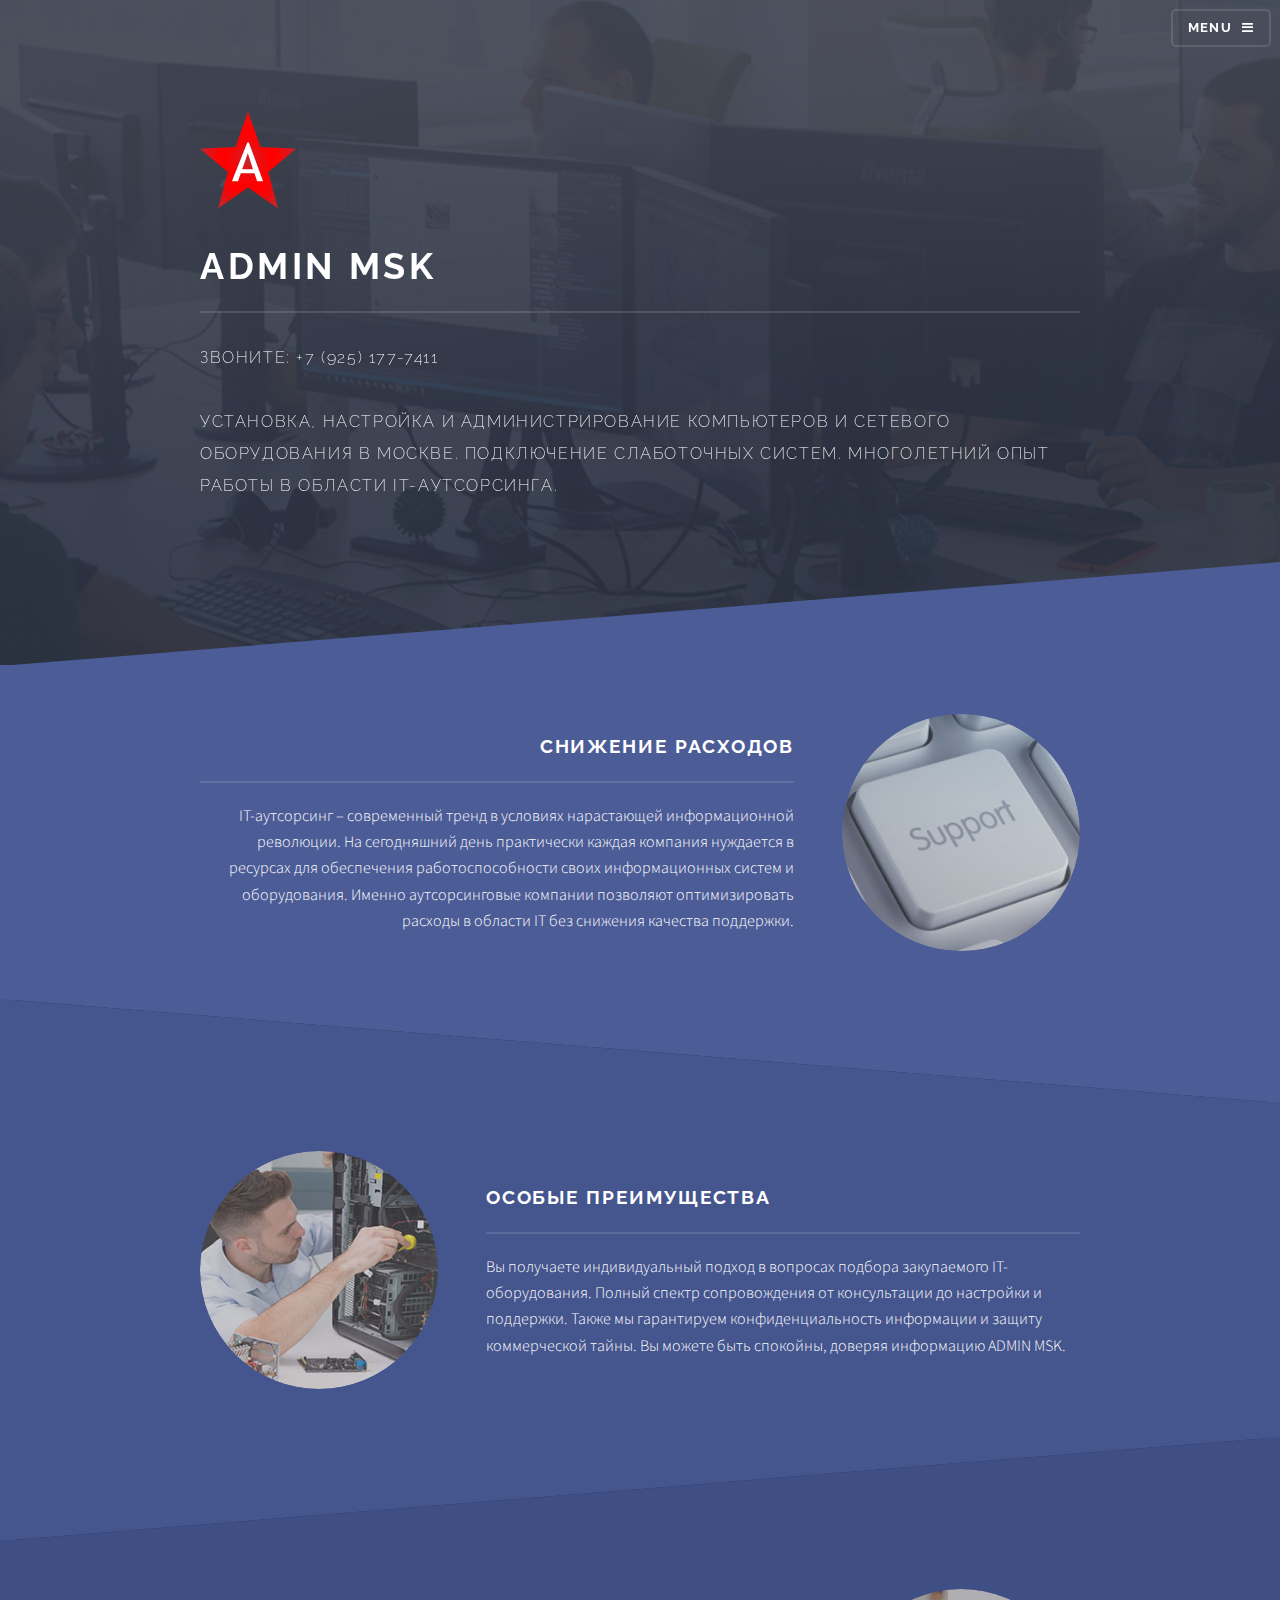
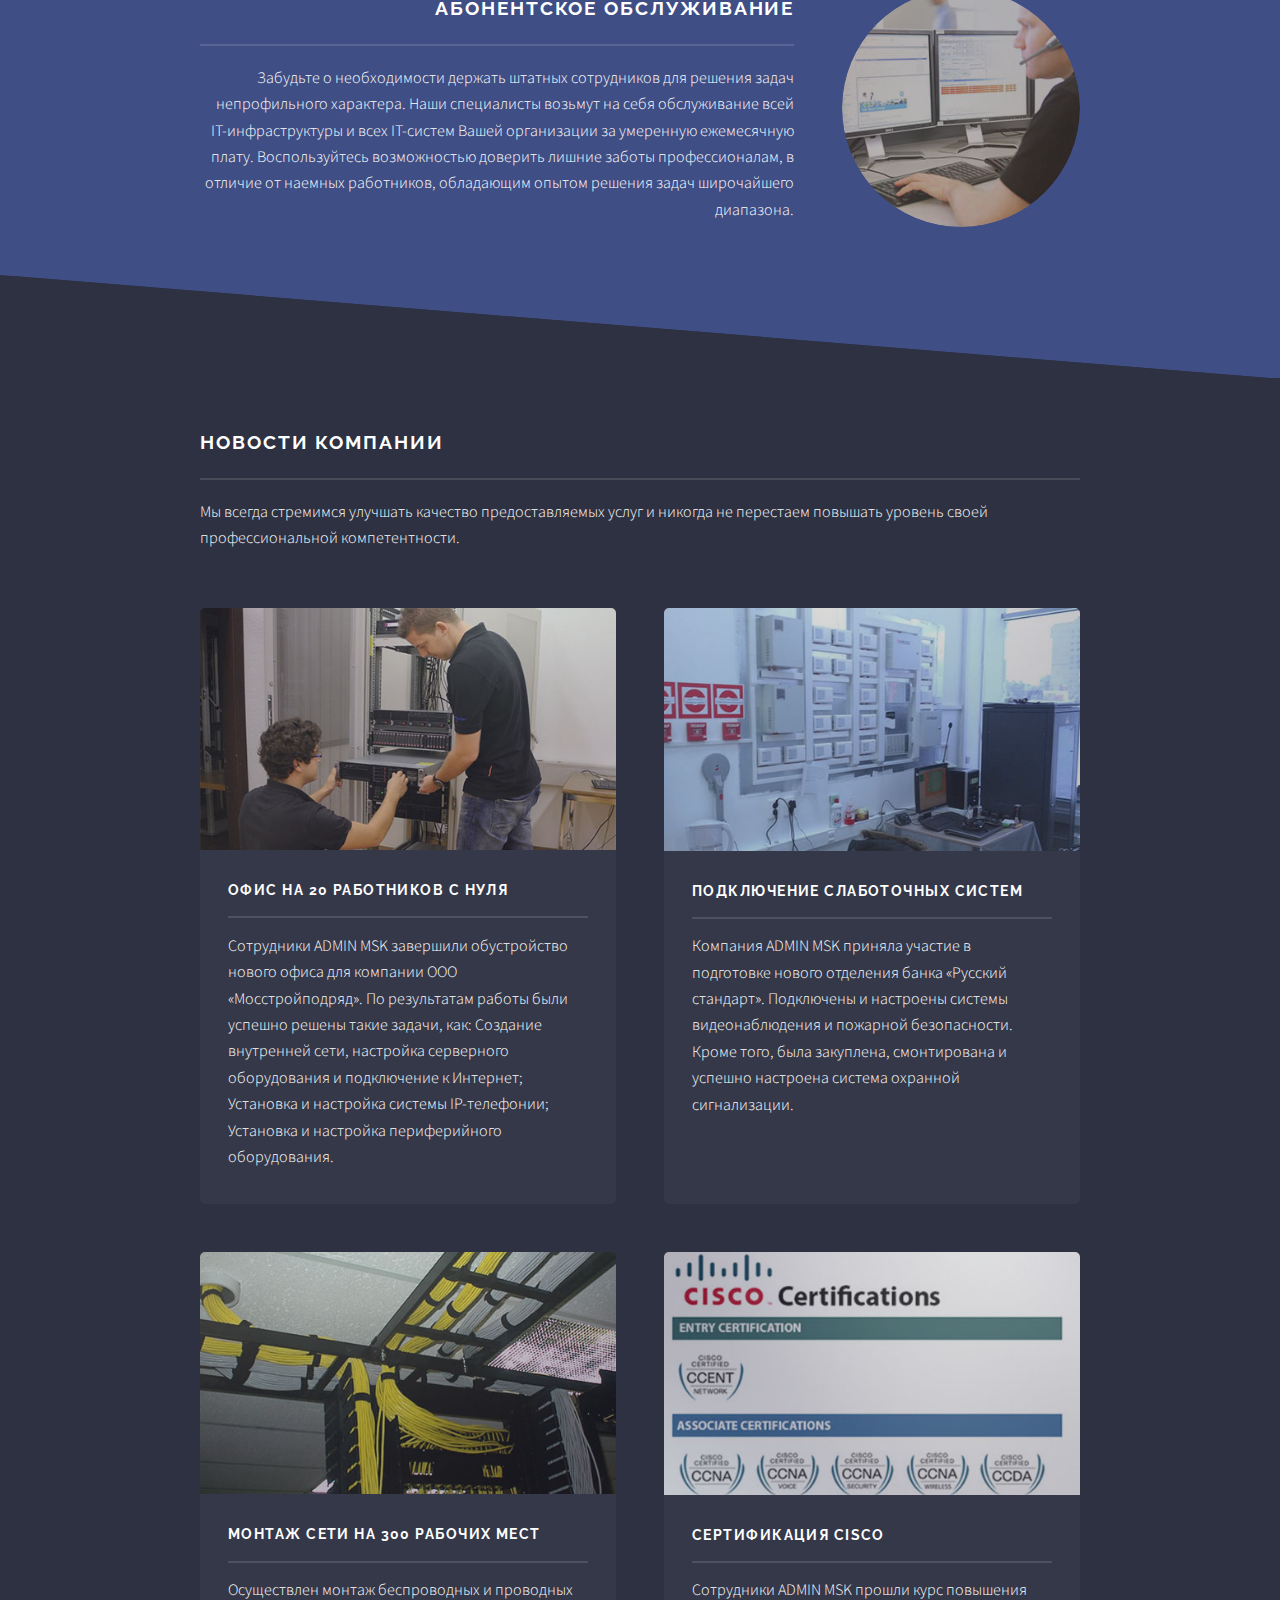
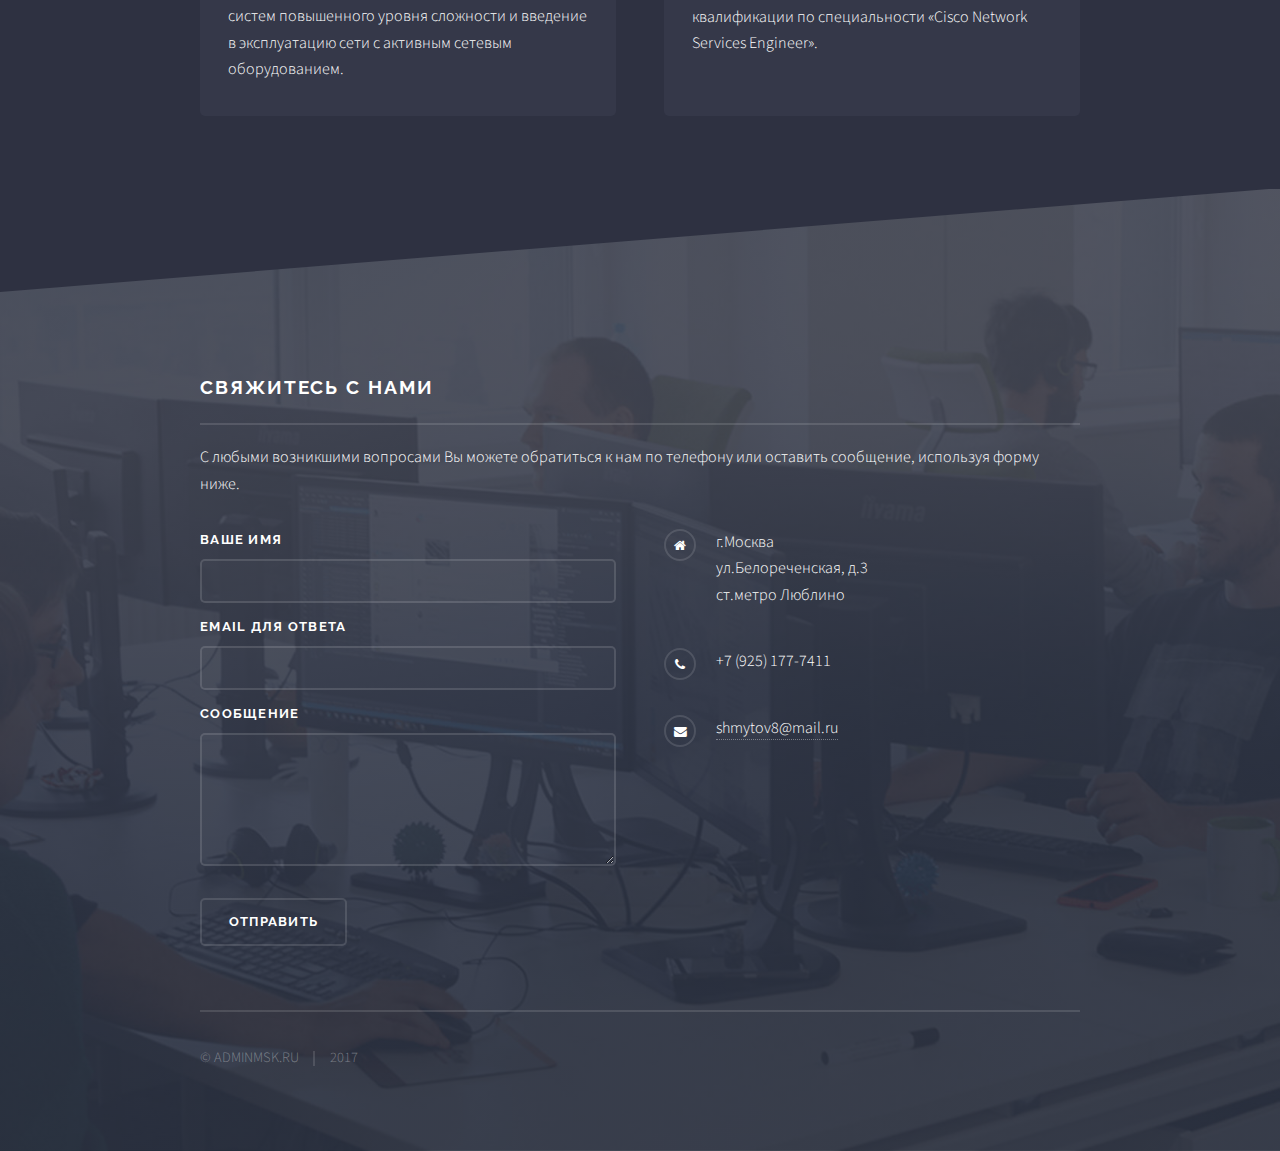
<file: index.html>
<!DOCTYPE HTML>
<!--
	Solid State by HTML5 UP
	html5up.net | @ajlkn
	Free for personal and commercial use under the CCA 3.0 license (html5up.net/license)
-->
<html>
	<head>
		<title>ADMIN MSK </title>
		<meta charset="utf-8" />
		<meta name="viewport" content="width=device-width, initial-scale=1" />
		<!--[if lte IE 8]><script src="assets/js/ie/html5shiv.js"></script><![endif]-->
		<link rel="stylesheet" href="assets/css/main.css" />
		<!--[if lte IE 9]><link rel="stylesheet" href="assets/css/ie9.css" /><![endif]-->
		<!--[if lte IE 8]><link rel="stylesheet" href="assets/css/ie8.css" /><![endif]-->
		<link rel="icon" type="image/png" href="images/favicon-16x16.png" sizes="16x16">
		<link rel="icon" type="image/png" href="images/favicon-32x32.png" sizes="32x32">
		<link rel="icon" type="image/png" href="images/favicon-96x96.png" sizes="96x96">
	</head>
	<body>

		<!-- Page Wrapper -->
			<div id="page-wrapper">

				<!-- Header -->
					<header id="header" class="alt">
						<h1><a href="index.html"><img style="vertical-align: middle; padding-right:8px;"src=images/logo-22x26.png>admin msk</a></h1>
						<nav>
							<a href="#menu">Menu</a>
						</nav>
					</header>

				<!-- Menu -->
					<nav id="menu">
						<div class="inner">
							<h2>Menu</h2>
							<ul class="links">
								<li><a href="index.html">Главная</a></li>
								<li><a href="#services">Услуги</a></li>
								<li><a href="#news">Новости</a></li>
								<li><a href="#contacts">Контакты</a></li>
							</ul>
							<a href="#" class="close">Закрыть</a>
						</div>
					</nav>

				<!-- Banner -->
					<section id="banner">
						<div class="inner">
							<!--Логотип по умолчанию <div class="logo"><span class="icon fa-diamond"></span></div>-->
							<div class="logo"><span><img src=images/favicon-96x96.png></span></div>
							<h2>admin msk </h2> 
							<p>  Звоните: +7 (925) 177-7411</p>
							<p>Установка, настройка и администрирование компьютеров и сетевого оборудования в Москве. 
							Подключение слаботочных систем. Многолетний опыт работы в области IT-аутсорсинга.
							</p>
						</div>
					</section>

				<!-- Wrapper -->
				<a name="services"></a>
					<section id="wrapper">
							
						<!-- One -->
							<section id="one" class="wrapper spotlight style1">
								<div class="inner">
									<a href="#" class="image"><img src="images/pic02.jpg" alt="" /></a>
									<div class="content">
										<h2 class="major">Снижение расходов</h2>
										<p>IT-аутсорсинг – современный тренд в условиях нарастающей информационной революции. 
										На сегодняшний день практически каждая компания нуждается в ресурсах для обеспечения работоспособности своих информационных систем и оборудования. 
										Именно аутсорсинговые компании позволяют оптимизировать расходы в области IT без снижения качества поддержки.
										</p>
										<!--<a href="#" class="special">подробнее</a>-->
									</div>
								</div>
							</section>

						<!-- Two -->
							<section id="two" class="wrapper alt spotlight style2">
								<div class="inner">
									<a href="#" class="image"><img src="images/pic03.jpg" alt="" /></a>
									<div class="content">
										<h2 class="major">Особые преимущества</h2>
										<p>Вы получаете индивидуальный подход в вопросах подбора закупаемого IT-оборудования. 
										Полный спектр сопровождения от консультации до настройки и поддержки.
										Также мы гарантируем конфиденциальность информации и защиту коммерческой тайны. 
										Вы можете быть спокойны, доверяя информацию ADMIN MSK.
										</p>
										<!--<a href="#" class="special">подробнее</a>-->
									</div>
								</div>
							</section>

						<!-- Three -->
							<section id="three" class="wrapper spotlight style3">
								<div class="inner">
									<a href="#" class="image"><img src="images/pic01.jpg" alt="" /></a>
									<div class="content">
										<h2 class="major">Абонентское обслуживание</h2>
										<p>Забудьте о необходимости держать штатных сотрудников для решения задач непрофильного характера. 
										Наши специалисты возьмут на себя обслуживание всей IT-инфраструктуры и всех IT-систем Вашей организации за умеренную ежемесячную плату. 
										Воспользуйтесь возможностью доверить лишние заботы профессионалам, в отличие от наемных работников, обладающим опытом решения задач широчайшего диапазона. 
										</p>
										<!--<a href="#" class="special">подробнее</a>-->
									</div>
								</div>
							</section>

						<!-- Four -->
						<a name="news"></a>
							<section id="four" class="wrapper alt style1">
								<div class="inner">
									<h2 class="major">Новости компании</h2>
									<p>Мы всегда стремимся улучшать качество предоставляемых услуг и никогда не перестаем повышать уровень своей профессиональной компетентности.</p>
									<section class="features">
										<article>
											<a href="#" class="image"><img src="images/pic04.jpg" alt="" /></a>
											<h3 class="major">Офис на 20 работников с нуля</h3>
											<p>Сотрудники ADMIN MSK завершили обустройство нового офиса для компании ООО «Мосстройподряд».  
											По результатам работы были успешно решены такие задачи, как: 
											Создание внутренней сети, настройка серверного оборудования и подключение к Интернет; Установка и настройка системы IP-телефонии; Установка и настройка периферийного оборудования.</p>
											<!--<a href="#" class="special">подробнее</a>-->
										</article>
										<article>
											<a href="#" class="image"><img src="images/pic05.jpg" alt="" /></a>
											<h3 class="major">Подключение слаботочных систем</h3>
											<p>Компания ADMIN MSK приняла участие в подготовке нового отделения банка «Русский стандарт». Подключены и настроены системы видеонаблюдения и пожарной безопасности.
											Кроме того, была закуплена,  смонтирована и успешно настроена система охранной сигнализации.</p>
											<!--<a href="#" class="special">подробнее</a>-->
										</article>
										<article>
											<a href="#" class="image"><img src="images/pic06.jpg" alt="" /></a>
											<h3 class="major">Монтаж сети на 300 рабочих мест</h3>
											<p>Осуществлен монтаж беспроводных и проводных систем повышенного уровня сложности и введение в эксплуатацию сети с активным сетевым оборудованием.</p>
											<!--<a href="#" class="special">подробнее</a>-->
										</article>
										<article>
											<a href="#" class="image"><img src="images/pic07.jpg" alt="" /></a>
											<h3 class="major">Сертификация Cisco</h3>
											<p>Сотрудники ADMIN MSK прошли курс повышения квалификации по специальности «Cisco Network Services Engineer».</p>
											<!--<a href="#" class="special">подробнее</a>-->
										</article>
									</section>
									<!-- Кнопка - смотреть все <ul class="actions">
										<li><a href="#" class="button">Browse All</a></li>
									</ul>-->
								</div>
							</section>

					</section>

				<!-- Footer -->
				<a name="contacts"></a>
					<section id="footer">
						<div class="inner">
							<h2 class="major">Свяжитесь с нами</h2>
							<p>С любыми возникшими вопросами Вы можете обратиться к нам по телефону или оставить сообщение, используя форму ниже.</p>
							<form method="post" action="https://formcarry.com/s/SyygNRy6b" accept-charset="UTF-8">
								<div class="field">
									<label for="name">Ваше имя</label>
									<input type="text" name="name" id="name" />
								</div>
								<div class="field">
									<label for="email">Email для ответа</label>
									<input type="email" name="email" id="email" />
								</div>
								<div class="field">
									<label for="message">Сообщение</label>
									<textarea name="message" id="message" rows="4"></textarea>
								</div>
								<ul class="actions">
									<li><input type="submit" value="Отправить" /></li>
								</ul>
							</form>
								
							<ul class="contact">
							
								<li class="fa-home">
									г.Москва<br />
									ул.Белореченская, д.3<br />
									ст.метро Люблино
								</li>
								<li class="fa-phone">+7 (925) 177-7411</li>
								<li class="fa-envelope"><a href="#">shmytov8@mail.ru</a></li>
								
								<!-- Ссылки на социальные сети <li class="fa-twitter"><a href="#">twitter.com/untitled-tld</a></li> 
								<li class="fa-facebook"><a href="#">facebook.com/untitled-tld</a></li>
								<li class="fa-instagram"><a href="#">instagram.com/untitled-tld</a></li> -->
								
							</ul>
							<ul class="copyright">
								<li>&copy; ADMINMSK.RU</li><li>2017</li>
							</ul>
						</div>
					</section>

			</div>

		<!-- Scripts -->
			<script src="assets/js/skel.min.js"></script>
			<script src="assets/js/jquery.min.js"></script>
			<script src="assets/js/jquery.scrollex.min.js"></script>
			<script src="assets/js/util.js"></script>
			<!--[if lte IE 8]><script src="assets/js/ie/respond.min.js"></script><![endif]-->
			<script src="assets/js/main.js"></script>

	</body>
</html>
</file>
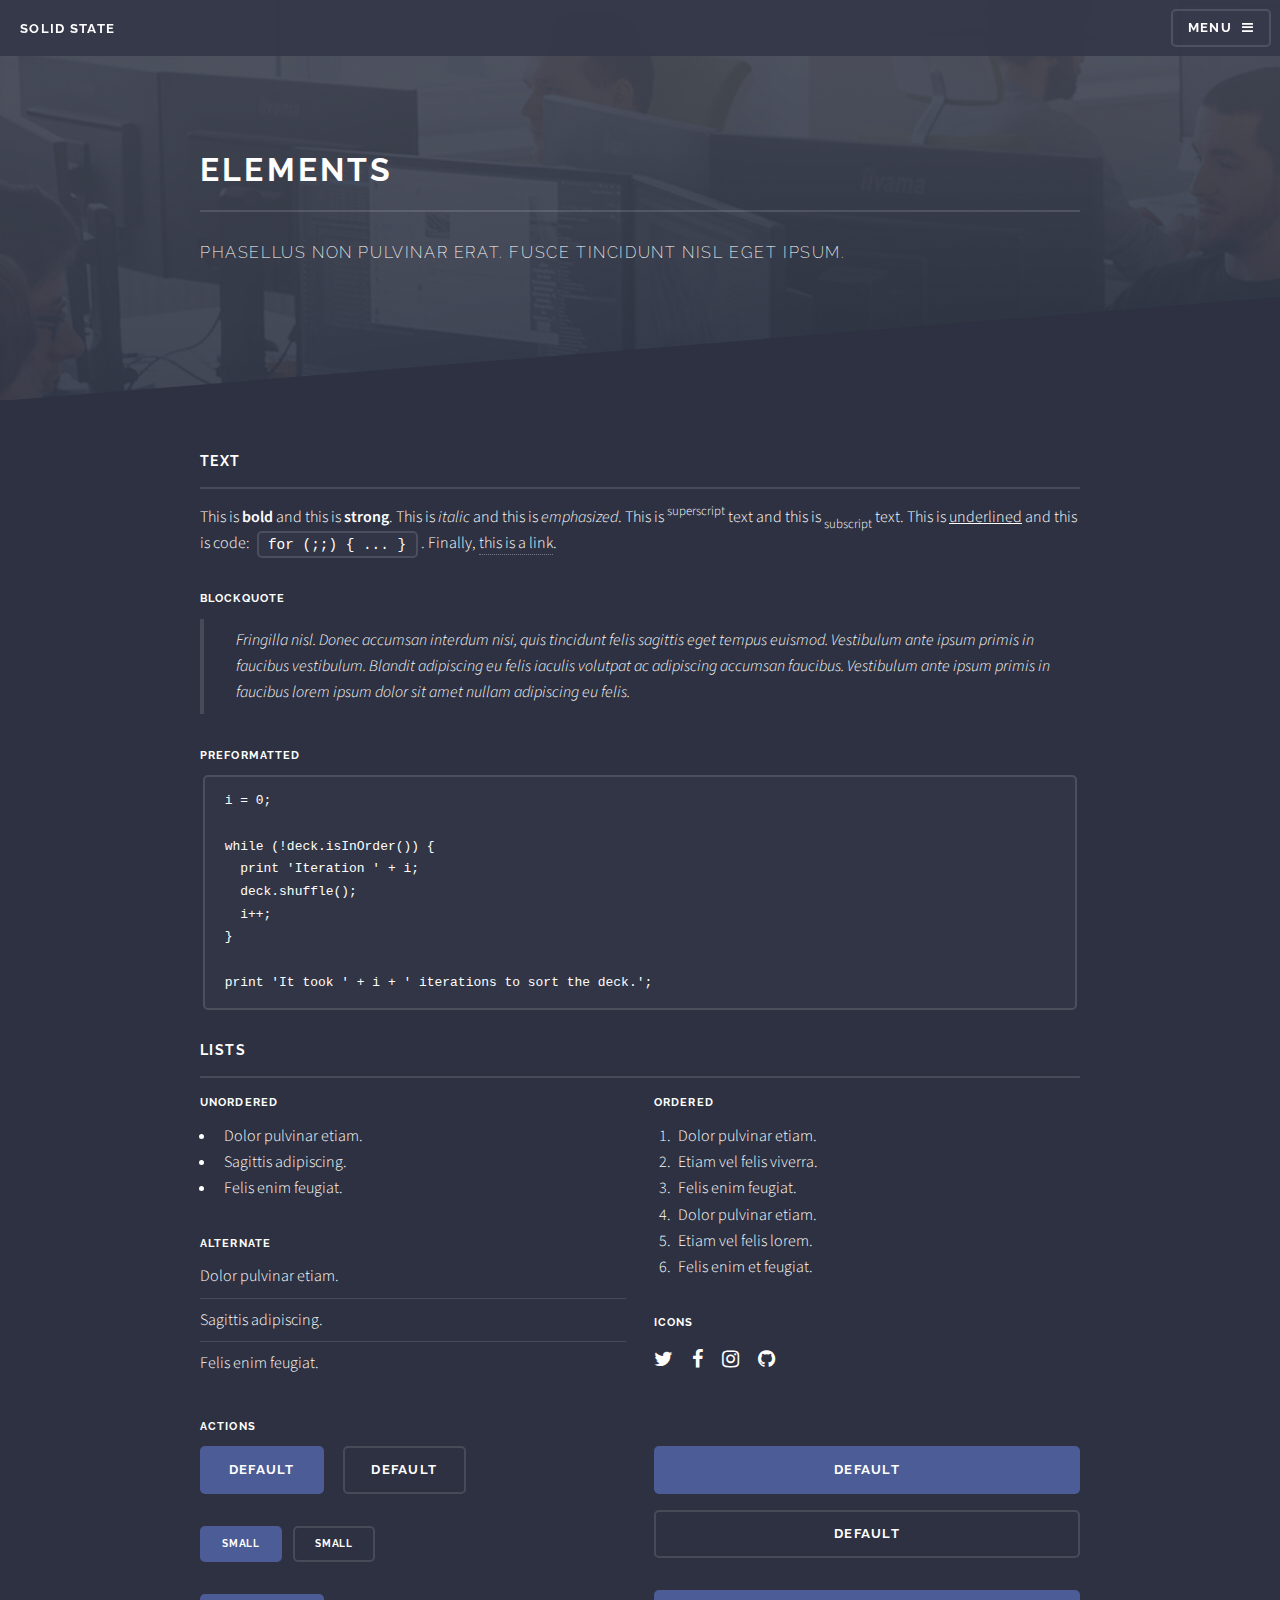
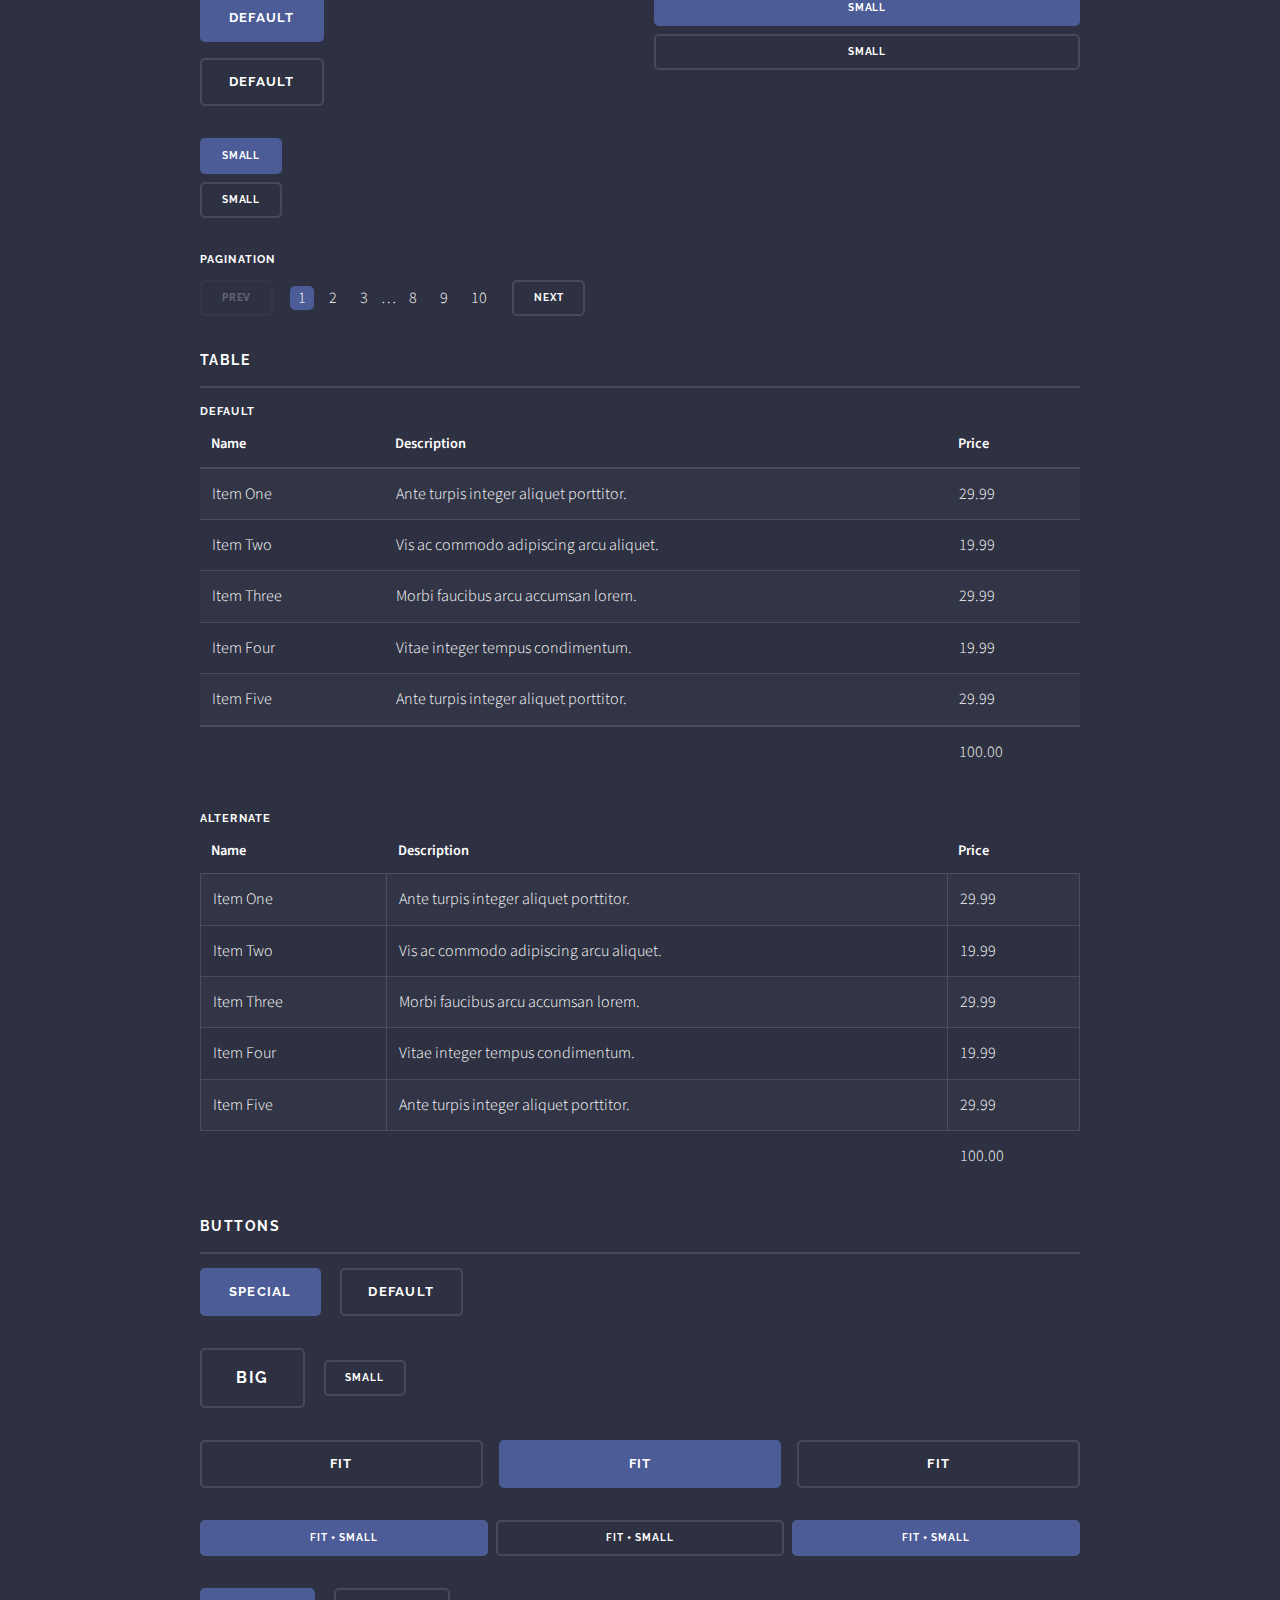
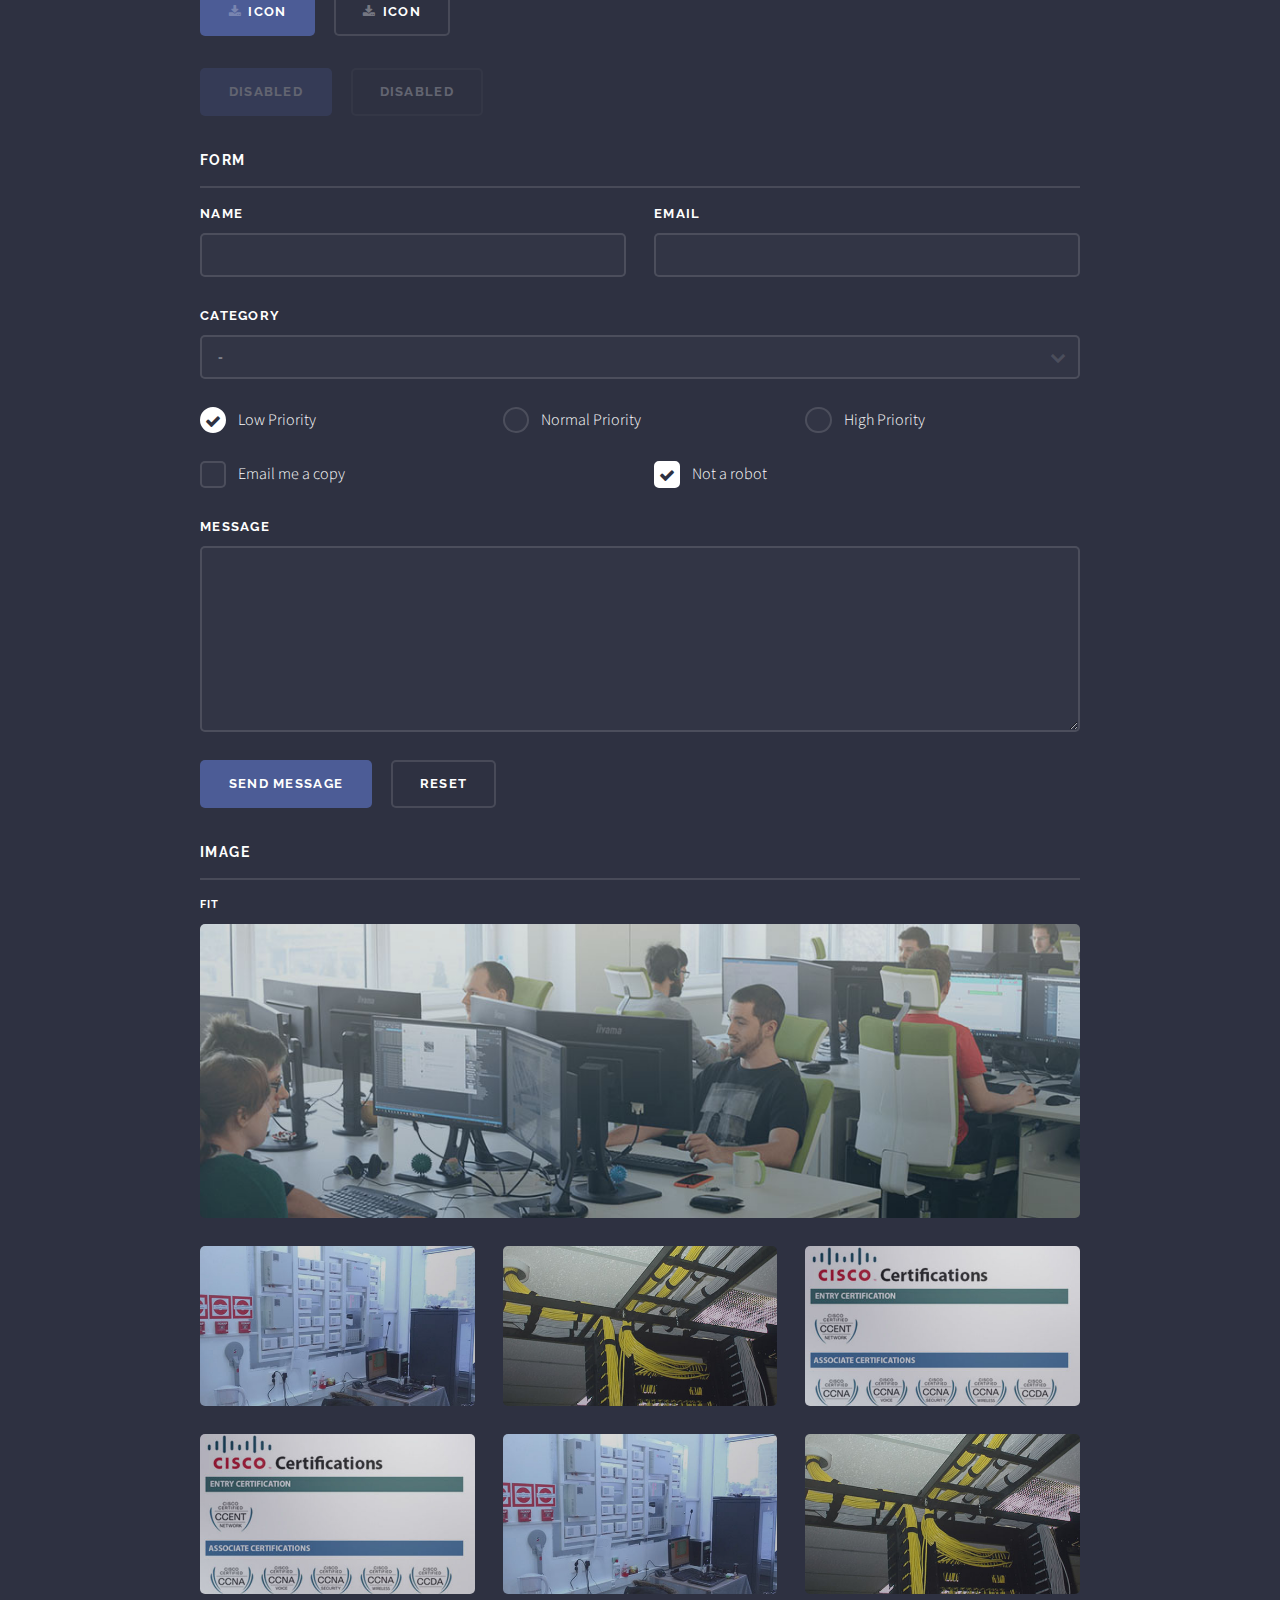
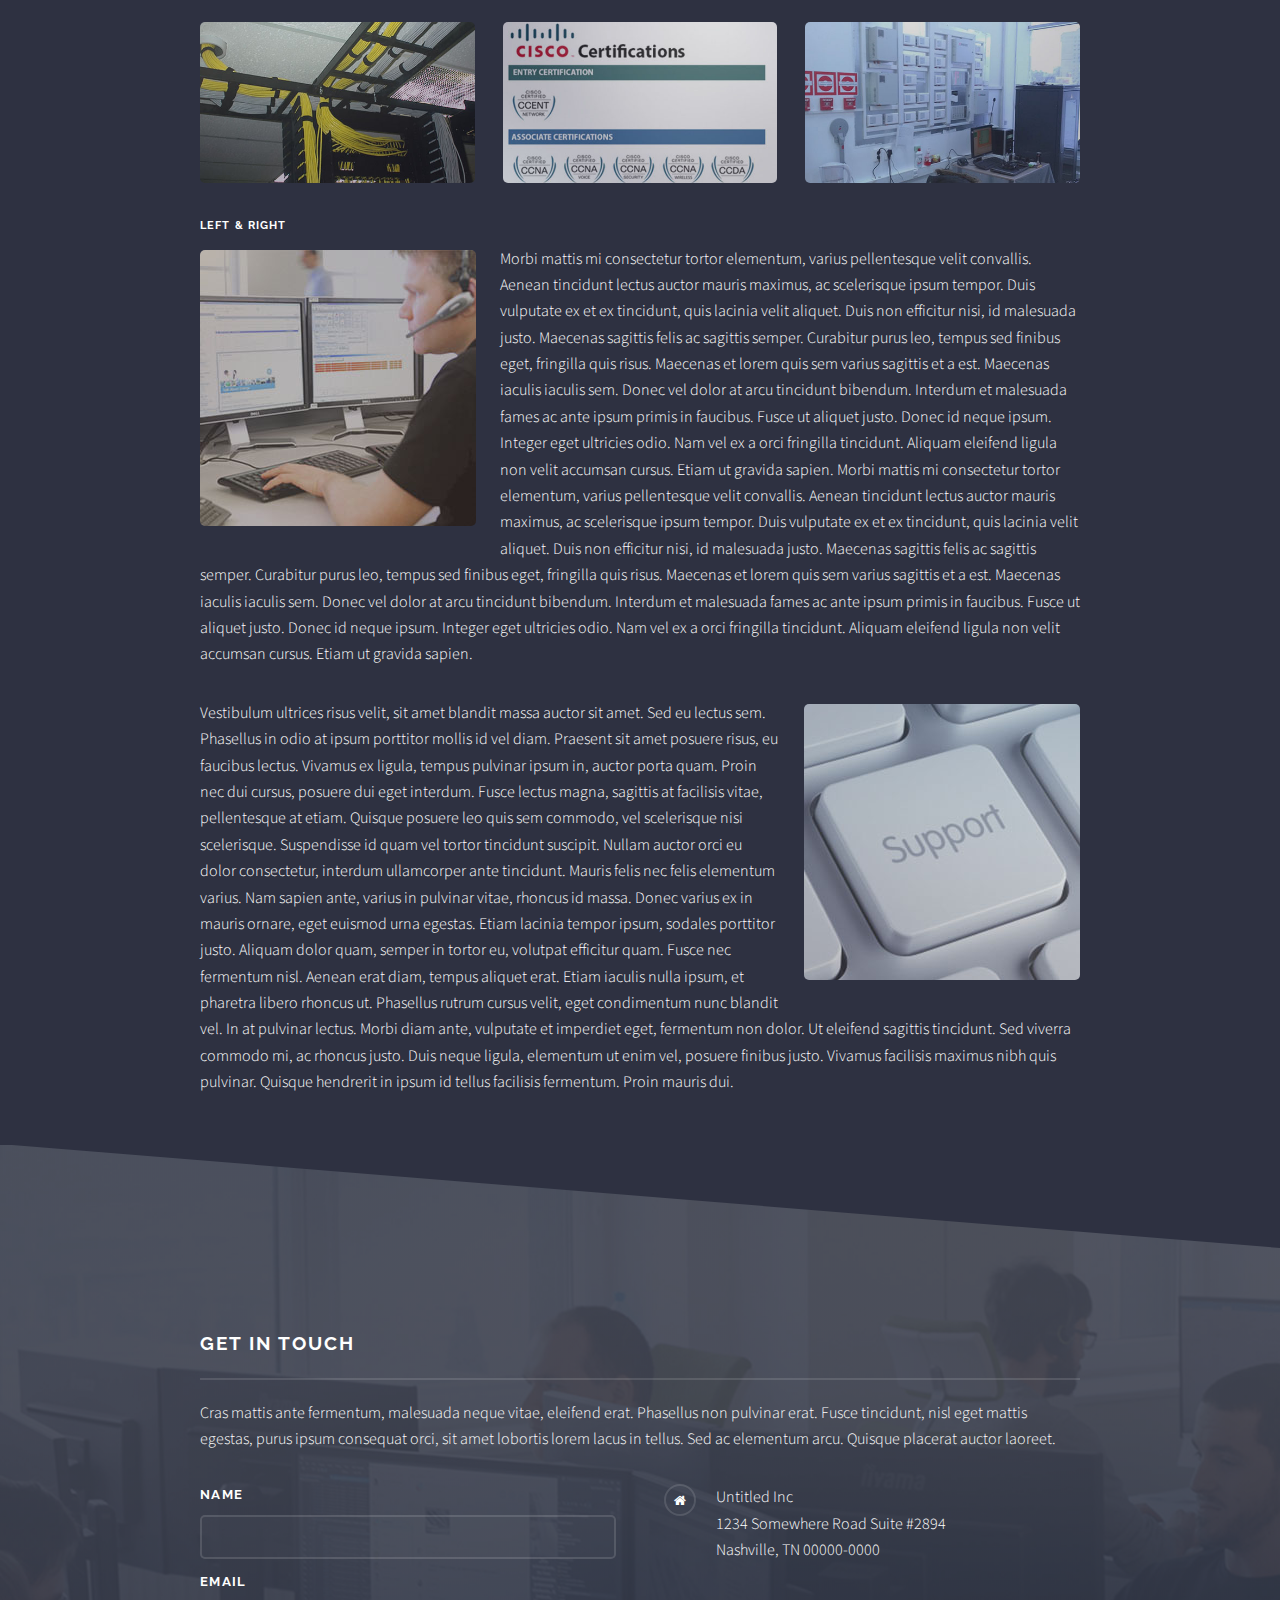
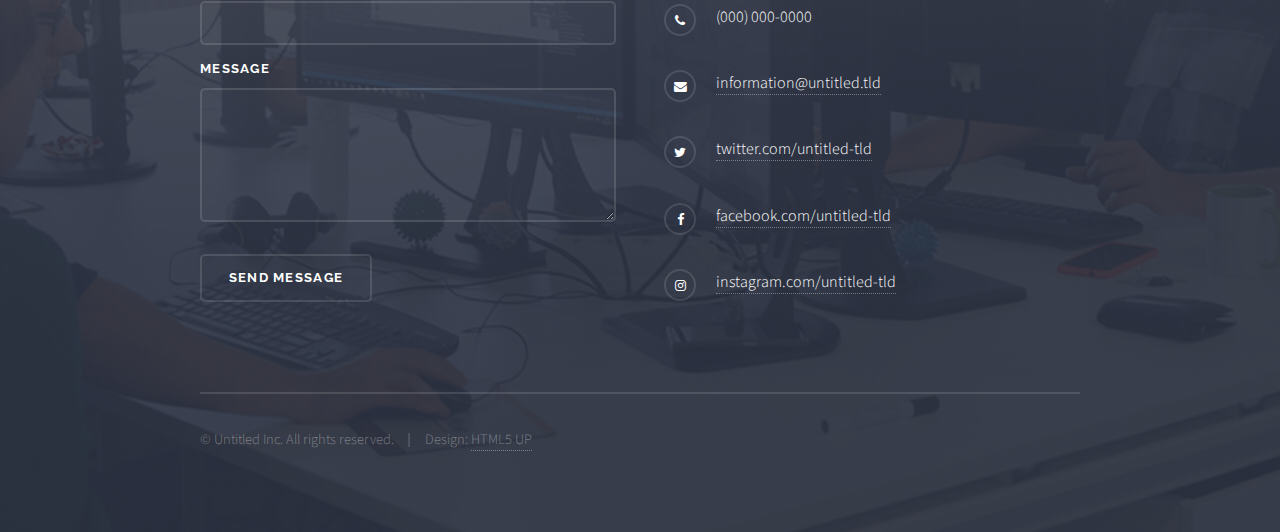
<file: elements.html>
<!DOCTYPE HTML>
<!--
	Solid State by HTML5 UP
	html5up.net | @ajlkn
	Free for personal and commercial use under the CCA 3.0 license (html5up.net/license)
-->
<html>
	<head>
		<title>Elements - Solid State by HTML5 UP</title>
		<meta charset="utf-8" />
		<meta name="viewport" content="width=device-width, initial-scale=1" />
		<!--[if lte IE 8]><script src="assets/js/ie/html5shiv.js"></script><![endif]-->
		<link rel="stylesheet" href="assets/css/main.css" />
		<!--[if lte IE 9]><link rel="stylesheet" href="assets/css/ie9.css" /><![endif]-->
		<!--[if lte IE 8]><link rel="stylesheet" href="assets/css/ie8.css" /><![endif]-->
	</head>
	<body>

		<!-- Page Wrapper -->
			<div id="page-wrapper">

				<!-- Header -->
					<header id="header">
						<h1><a href="index.html">Solid State</a></h1>
						<nav>
							<a href="#menu">Menu</a>
						</nav>
					</header>

				<!-- Menu -->
					<nav id="menu">
						<div class="inner">
							<h2>Menu</h2>
							<ul class="links">
								<li><a href="index.html">Home</a></li>
								<li><a href="generic.html">Generic</a></li>
								<li><a href="elements.html">Elements</a></li>
								<li><a href="#">Log In</a></li>
								<li><a href="#">Sign Up</a></li>
							</ul>
							<a href="#" class="close">Close</a>
						</div>
					</nav>

				<!-- Wrapper -->
					<section id="wrapper">
						<header>
							<div class="inner">
								<h2>Elements</h2>
								<p>Phasellus non pulvinar erat. Fusce tincidunt nisl eget ipsum.</p>
							</div>
						</header>

						<!-- Content -->
							<div class="wrapper">
								<div class="inner">

									<section>
										<h3 class="major">Text</h3>
										<p>This is <b>bold</b> and this is <strong>strong</strong>. This is <i>italic</i> and this is <em>emphasized</em>.
										This is <sup>superscript</sup> text and this is <sub>subscript</sub> text.
										This is <u>underlined</u> and this is code: <code>for (;;) { ... }</code>. Finally, <a href="#">this is a link</a>.</p>
										<h4>Blockquote</h4>
										<blockquote>Fringilla nisl. Donec accumsan interdum nisi, quis tincidunt felis sagittis eget tempus euismod. Vestibulum ante ipsum primis in faucibus vestibulum. Blandit adipiscing eu felis iaculis volutpat ac adipiscing accumsan faucibus. Vestibulum ante ipsum primis in faucibus lorem ipsum dolor sit amet nullam adipiscing eu felis.</blockquote>
										<h4>Preformatted</h4>
										<pre><code>i = 0;

while (!deck.isInOrder()) {
  print 'Iteration ' + i;
  deck.shuffle();
  i++;
}

print 'It took ' + i + ' iterations to sort the deck.';</code></pre>
									</section>

									<section>
										<h3 class="major">Lists</h3>
										<div class="row">
											<div class="6u 12u$(medium)">
												<h4>Unordered</h4>
												<ul>
													<li>Dolor pulvinar etiam.</li>
													<li>Sagittis adipiscing.</li>
													<li>Felis enim feugiat.</li>
												</ul>
												<h4>Alternate</h4>
												<ul class="alt">
													<li>Dolor pulvinar etiam.</li>
													<li>Sagittis adipiscing.</li>
													<li>Felis enim feugiat.</li>
												</ul>
											</div>
											<div class="6u$ 12u$(medium)">
												<h4>Ordered</h4>
												<ol>
													<li>Dolor pulvinar etiam.</li>
													<li>Etiam vel felis viverra.</li>
													<li>Felis enim feugiat.</li>
													<li>Dolor pulvinar etiam.</li>
													<li>Etiam vel felis lorem.</li>
													<li>Felis enim et feugiat.</li>
												</ol>
												<h4>Icons</h4>
												<ul class="icons">
													<li><a href="#" class="icon fa-twitter"><span class="label">Twitter</span></a></li>
													<li><a href="#" class="icon fa-facebook"><span class="label">Facebook</span></a></li>
													<li><a href="#" class="icon fa-instagram"><span class="label">Instagram</span></a></li>
													<li><a href="#" class="icon fa-github"><span class="label">Github</span></a></li>
												</ul>
											</div>
										</div>
										<h4>Actions</h4>
										<div class="row">
											<div class="6u 12u$(medium)">
												<ul class="actions">
													<li><a href="#" class="button special">Default</a></li>
													<li><a href="#" class="button">Default</a></li>
												</ul>
												<ul class="actions small">
													<li><a href="#" class="button special small">Small</a></li>
													<li><a href="#" class="button small">Small</a></li>
												</ul>
												<ul class="actions vertical">
													<li><a href="#" class="button special">Default</a></li>
													<li><a href="#" class="button">Default</a></li>
												</ul>
												<ul class="actions vertical small">
													<li><a href="#" class="button special small">Small</a></li>
													<li><a href="#" class="button small">Small</a></li>
												</ul>
											</div>
											<div class="6u 12u$(medium)">
												<ul class="actions vertical">
													<li><a href="#" class="button special fit">Default</a></li>
													<li><a href="#" class="button fit">Default</a></li>
												</ul>
												<ul class="actions vertical small">
													<li><a href="#" class="button special small fit">Small</a></li>
													<li><a href="#" class="button small fit">Small</a></li>
												</ul>
											</div>
										</div>
										<h4>Pagination</h4>
										<ul class="pagination">
											<li><span class="button small disabled">Prev</span></li>
											<li><a href="#" class="page active">1</a></li>
											<li><a href="#" class="page">2</a></li>
											<li><a href="#" class="page">3</a></li>
											<li><span>&hellip;</span></li>
											<li><a href="#" class="page">8</a></li>
											<li><a href="#" class="page">9</a></li>
											<li><a href="#" class="page">10</a></li>
											<li><a href="#" class="button small">Next</a></li>
										</ul>
									</section>

									<section>
										<h3 class="major">Table</h3>
										<h4>Default</h4>
										<div class="table-wrapper">
											<table>
												<thead>
													<tr>
														<th>Name</th>
														<th>Description</th>
														<th>Price</th>
													</tr>
												</thead>
												<tbody>
													<tr>
														<td>Item One</td>
														<td>Ante turpis integer aliquet porttitor.</td>
														<td>29.99</td>
													</tr>
													<tr>
														<td>Item Two</td>
														<td>Vis ac commodo adipiscing arcu aliquet.</td>
														<td>19.99</td>
													</tr>
													<tr>
														<td>Item Three</td>
														<td> Morbi faucibus arcu accumsan lorem.</td>
														<td>29.99</td>
													</tr>
													<tr>
														<td>Item Four</td>
														<td>Vitae integer tempus condimentum.</td>
														<td>19.99</td>
													</tr>
													<tr>
														<td>Item Five</td>
														<td>Ante turpis integer aliquet porttitor.</td>
														<td>29.99</td>
													</tr>
												</tbody>
												<tfoot>
													<tr>
														<td colspan="2"></td>
														<td>100.00</td>
													</tr>
												</tfoot>
											</table>
										</div>

										<h4>Alternate</h4>
										<div class="table-wrapper">
											<table class="alt">
												<thead>
													<tr>
														<th>Name</th>
														<th>Description</th>
														<th>Price</th>
													</tr>
												</thead>
												<tbody>
													<tr>
														<td>Item One</td>
														<td>Ante turpis integer aliquet porttitor.</td>
														<td>29.99</td>
													</tr>
													<tr>
														<td>Item Two</td>
														<td>Vis ac commodo adipiscing arcu aliquet.</td>
														<td>19.99</td>
													</tr>
													<tr>
														<td>Item Three</td>
														<td> Morbi faucibus arcu accumsan lorem.</td>
														<td>29.99</td>
													</tr>
													<tr>
														<td>Item Four</td>
														<td>Vitae integer tempus condimentum.</td>
														<td>19.99</td>
													</tr>
													<tr>
														<td>Item Five</td>
														<td>Ante turpis integer aliquet porttitor.</td>
														<td>29.99</td>
													</tr>
												</tbody>
												<tfoot>
													<tr>
														<td colspan="2"></td>
														<td>100.00</td>
													</tr>
												</tfoot>
											</table>
										</div>
									</section>

									<section>
										<h3 class="major">Buttons</h3>
										<ul class="actions">
											<li><a href="#" class="button special">Special</a></li>
											<li><a href="#" class="button">Default</a></li>
										</ul>
										<ul class="actions">
											<li><a href="#" class="button big">Big</a></li>
											<li><a href="#" class="button small">Small</a></li>
										</ul>
										<ul class="actions fit">
											<li><a href="#" class="button fit">Fit</a></li>
											<li><a href="#" class="button special fit">Fit</a></li>
											<li><a href="#" class="button fit">Fit</a></li>
										</ul>
										<ul class="actions fit small">
											<li><a href="#" class="button special fit small">Fit + Small</a></li>
											<li><a href="#" class="button fit small">Fit + Small</a></li>
											<li><a href="#" class="button special fit small">Fit + Small</a></li>
										</ul>
										<ul class="actions">
											<li><a href="#" class="button special icon fa-download">Icon</a></li>
											<li><a href="#" class="button icon fa-download">Icon</a></li>
										</ul>
										<ul class="actions">
											<li><span class="button special disabled">Disabled</span></li>
											<li><span class="button disabled">Disabled</span></li>
										</ul>
									</section>

									<section>
										<h3 class="major">Form</h3>
										<form method="post" action="#">
											<div class="row uniform">
												<div class="6u 12u$(xsmall)">
													<label for="demo-name">Name</label>
													<input type="text" name="demo-name" id="demo-name" value="" />
												</div>
												<div class="6u$ 12u$(xsmall)">
													<label for="demo-email">Email</label>
													<input type="email" name="demo-email" id="demo-email" value="" />
												</div>
												<div class="12u$">
													<label for="demo-category">Category</label>
													<div class="select-wrapper">
														<select name="demo-category" id="demo-category">
															<option value="">-</option>
															<option value="1">Manufacturing</option>
															<option value="1">Shipping</option>
															<option value="1">Administration</option>
															<option value="1">Human Resources</option>
														</select>
													</div>
												</div>
												<div class="4u 12u$(small)">
													<input type="radio" id="demo-priority-low" name="demo-priority" checked>
													<label for="demo-priority-low">Low Priority</label>
												</div>
												<div class="4u 12u$(small)">
													<input type="radio" id="demo-priority-normal" name="demo-priority">
													<label for="demo-priority-normal">Normal Priority</label>
												</div>
												<div class="4u$ 12u$(small)">
													<input type="radio" id="demo-priority-high" name="demo-priority">
													<label for="demo-priority-high">High Priority</label>
												</div>
												<div class="6u 12u$(small)">
													<input type="checkbox" id="demo-copy" name="demo-copy">
													<label for="demo-copy">Email me a copy</label>
												</div>
												<div class="6u$ 12u$(small)">
													<input type="checkbox" id="demo-human" name="demo-human" checked>
													<label for="demo-human">Not a robot</label>
												</div>
												<div class="12u$">
													<label for="demo-message">Message</label>
													<textarea name="demo-message" id="demo-message" rows="6"></textarea>
												</div>
												<div class="12u$">
													<ul class="actions">
														<li><input type="submit" value="Send Message" class="special" /></li>
														<li><input type="reset" value="Reset" /></li>
													</ul>
												</div>
											</div>
										</form>
									</section>

									<section>
										<h3 class="major">Image</h3>
										<h4>Fit</h4>
										<div class="box alt">
											<div class="row uniform">
												<div class="12u$"><span class="image fit"><img src="images/pic08.jpg" alt="" /></span></div>
												<div class="4u"><span class="image fit"><img src="images/pic05.jpg" alt="" /></span></div>
												<div class="4u"><span class="image fit"><img src="images/pic06.jpg" alt="" /></span></div>
												<div class="4u$"><span class="image fit"><img src="images/pic07.jpg" alt="" /></span></div>
												<div class="4u"><span class="image fit"><img src="images/pic07.jpg" alt="" /></span></div>
												<div class="4u"><span class="image fit"><img src="images/pic05.jpg" alt="" /></span></div>
												<div class="4u$"><span class="image fit"><img src="images/pic06.jpg" alt="" /></span></div>
												<div class="4u"><span class="image fit"><img src="images/pic06.jpg" alt="" /></span></div>
												<div class="4u"><span class="image fit"><img src="images/pic07.jpg" alt="" /></span></div>
												<div class="4u$"><span class="image fit"><img src="images/pic05.jpg" alt="" /></span></div>
											</div>
										</div>
										<h4>Left &amp; Right</h4>
										<p><span class="image left"><img src="images/pic01.jpg" alt="" /></span>Morbi mattis mi consectetur tortor elementum, varius pellentesque velit convallis. Aenean tincidunt lectus auctor mauris maximus, ac scelerisque ipsum tempor. Duis vulputate ex et ex tincidunt, quis lacinia velit aliquet. Duis non efficitur nisi, id malesuada justo. Maecenas sagittis felis ac sagittis semper. Curabitur purus leo, tempus sed finibus eget, fringilla quis risus. Maecenas et lorem quis sem varius sagittis et a est. Maecenas iaculis iaculis sem. Donec vel dolor at arcu tincidunt bibendum. Interdum et malesuada fames ac ante ipsum primis in faucibus. Fusce ut aliquet justo. Donec id neque ipsum. Integer eget ultricies odio. Nam vel ex a orci fringilla tincidunt. Aliquam eleifend ligula non velit accumsan cursus. Etiam ut gravida sapien. Morbi mattis mi consectetur tortor elementum, varius pellentesque velit convallis. Aenean tincidunt lectus auctor mauris maximus, ac scelerisque ipsum tempor. Duis vulputate ex et ex tincidunt, quis lacinia velit aliquet. Duis non efficitur nisi, id malesuada justo. Maecenas sagittis felis ac sagittis semper. Curabitur purus leo, tempus sed finibus eget, fringilla quis risus. Maecenas et lorem quis sem varius sagittis et a est. Maecenas iaculis iaculis sem. Donec vel dolor at arcu tincidunt bibendum. Interdum et malesuada fames ac ante ipsum primis in faucibus. Fusce ut aliquet justo. Donec id neque ipsum. Integer eget ultricies odio. Nam vel ex a orci fringilla tincidunt. Aliquam eleifend ligula non velit accumsan cursus. Etiam ut gravida sapien.</p>
										<p><span class="image right"><img src="images/pic02.jpg" alt="" /></span>Vestibulum ultrices risus velit, sit amet blandit massa auctor sit amet. Sed eu lectus sem. Phasellus in odio at ipsum porttitor mollis id vel diam. Praesent sit amet posuere risus, eu faucibus lectus. Vivamus ex ligula, tempus pulvinar ipsum in, auctor porta quam. Proin nec dui cursus, posuere dui eget interdum. Fusce lectus magna, sagittis at facilisis vitae, pellentesque at etiam. Quisque posuere leo quis sem commodo, vel scelerisque nisi scelerisque. Suspendisse id quam vel tortor tincidunt suscipit. Nullam auctor orci eu dolor consectetur, interdum ullamcorper ante tincidunt. Mauris felis nec felis elementum varius. Nam sapien ante, varius in pulvinar vitae, rhoncus id massa. Donec varius ex in mauris ornare, eget euismod urna egestas. Etiam lacinia tempor ipsum, sodales porttitor justo. Aliquam dolor quam, semper in tortor eu, volutpat efficitur quam. Fusce nec fermentum nisl. Aenean erat diam, tempus aliquet erat. Etiam iaculis nulla ipsum, et pharetra libero rhoncus ut. Phasellus rutrum cursus velit, eget condimentum nunc blandit vel. In at pulvinar lectus. Morbi diam ante, vulputate et imperdiet eget, fermentum non dolor. Ut eleifend sagittis tincidunt. Sed viverra commodo mi, ac rhoncus justo. Duis neque ligula, elementum ut enim vel, posuere finibus justo. Vivamus facilisis maximus nibh quis pulvinar. Quisque hendrerit in ipsum id tellus facilisis fermentum. Proin mauris dui.</p>
									</section>

								</div>
							</div>

					</section>

				<!-- Footer -->
					<section id="footer">
						<div class="inner">
							<h2 class="major">Get in touch</h2>
							<p>Cras mattis ante fermentum, malesuada neque vitae, eleifend erat. Phasellus non pulvinar erat. Fusce tincidunt, nisl eget mattis egestas, purus ipsum consequat orci, sit amet lobortis lorem lacus in tellus. Sed ac elementum arcu. Quisque placerat auctor laoreet.</p>
							<form method="post" action="#">
								<div class="field">
									<label for="name">Name</label>
									<input type="text" name="name" id="name" />
								</div>
								<div class="field">
									<label for="email">Email</label>
									<input type="email" name="email" id="email" />
								</div>
								<div class="field">
									<label for="message">Message</label>
									<textarea name="message" id="message" rows="4"></textarea>
								</div>
								<ul class="actions">
									<li><input type="submit" value="Send Message" /></li>
								</ul>
							</form>
							<ul class="contact">
								<li class="fa-home">
									Untitled Inc<br />
									1234 Somewhere Road Suite #2894<br />
									Nashville, TN 00000-0000
								</li>
								<li class="fa-phone">(000) 000-0000</li>
								<li class="fa-envelope"><a href="#">information@untitled.tld</a></li>
								<li class="fa-twitter"><a href="#">twitter.com/untitled-tld</a></li>
								<li class="fa-facebook"><a href="#">facebook.com/untitled-tld</a></li>
								<li class="fa-instagram"><a href="#">instagram.com/untitled-tld</a></li>
							</ul>
							<ul class="copyright">
								<li>&copy; Untitled Inc. All rights reserved.</li><li>Design: <a href="http://html5up.net">HTML5 UP</a></li>
							</ul>
						</div>
					</section>

			</div>

		<!-- Scripts -->
			<script src="assets/js/skel.min.js"></script>
			<script src="assets/js/jquery.min.js"></script>
			<script src="assets/js/jquery.scrollex.min.js"></script>
			<script src="assets/js/util.js"></script>
			<!--[if lte IE 8]><script src="assets/js/ie/respond.min.js"></script><![endif]-->
			<script src="assets/js/main.js"></script>

	</body>
</html>
</file>
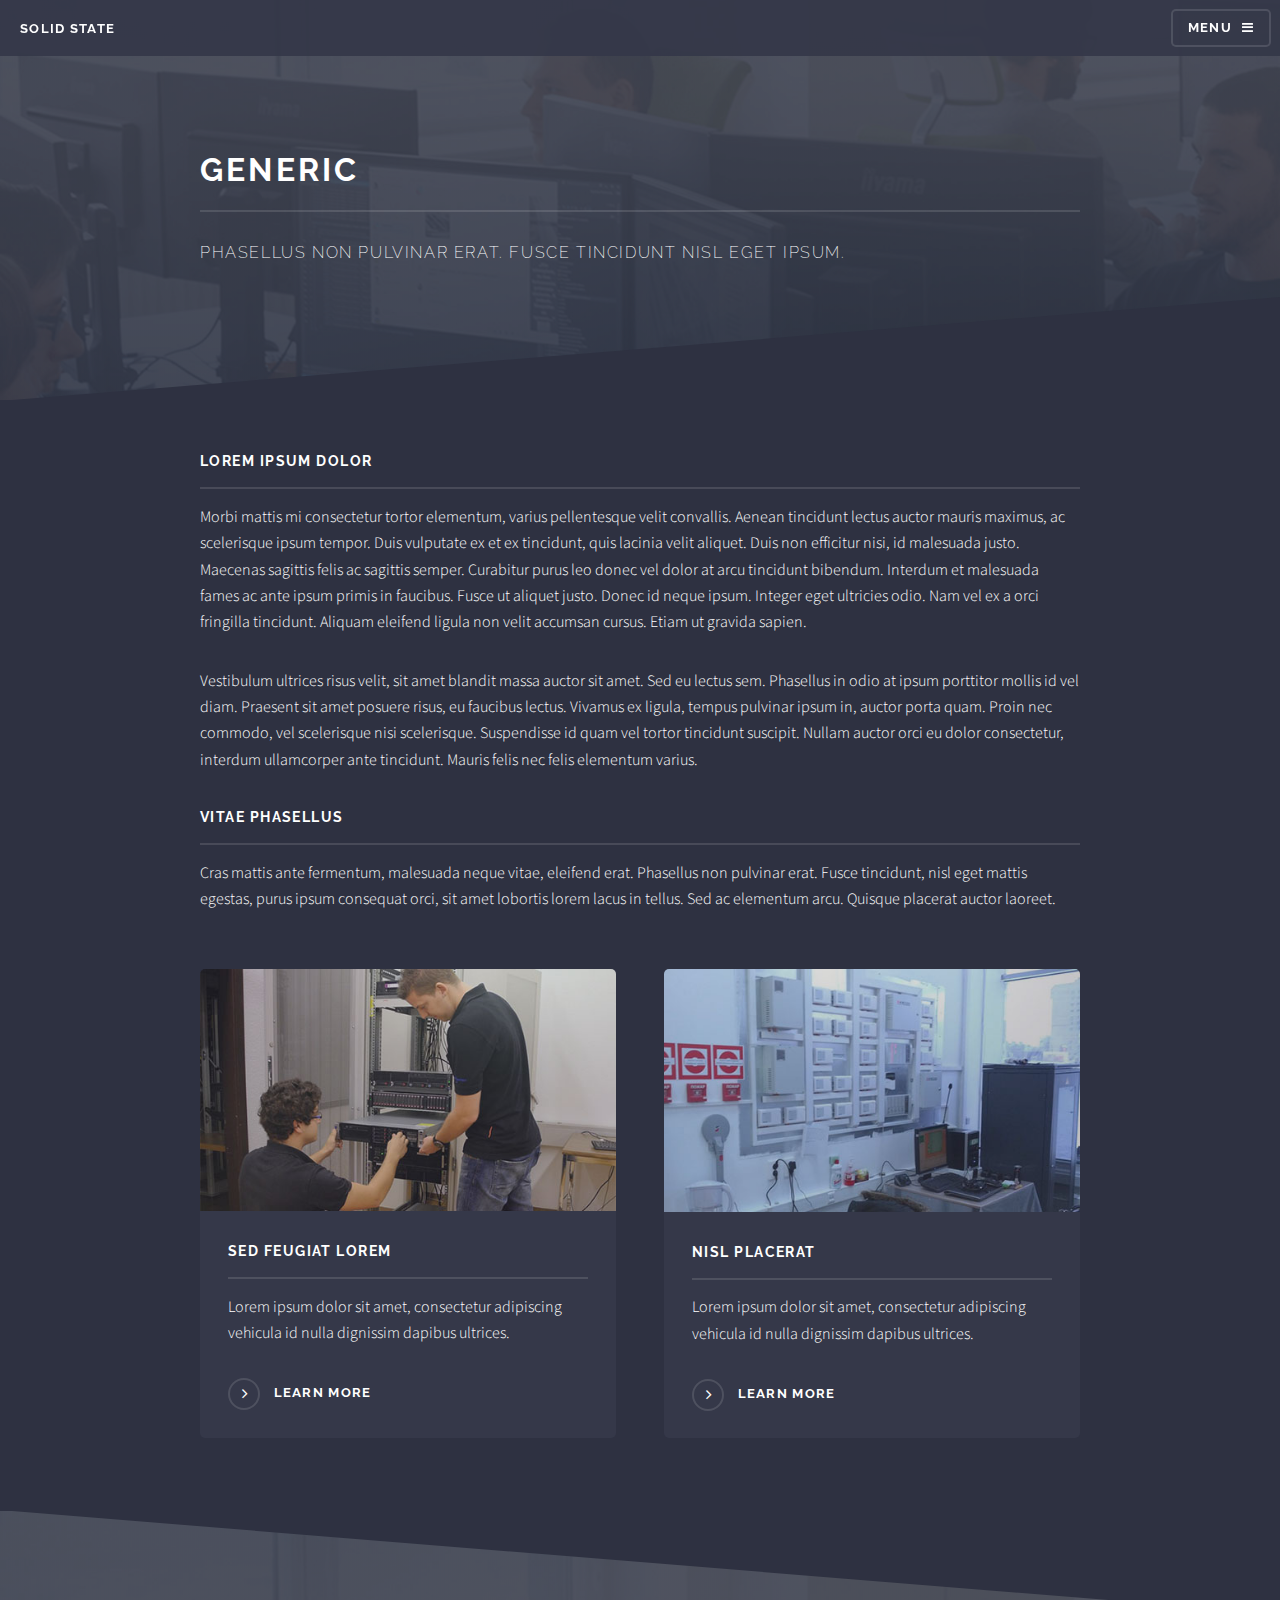
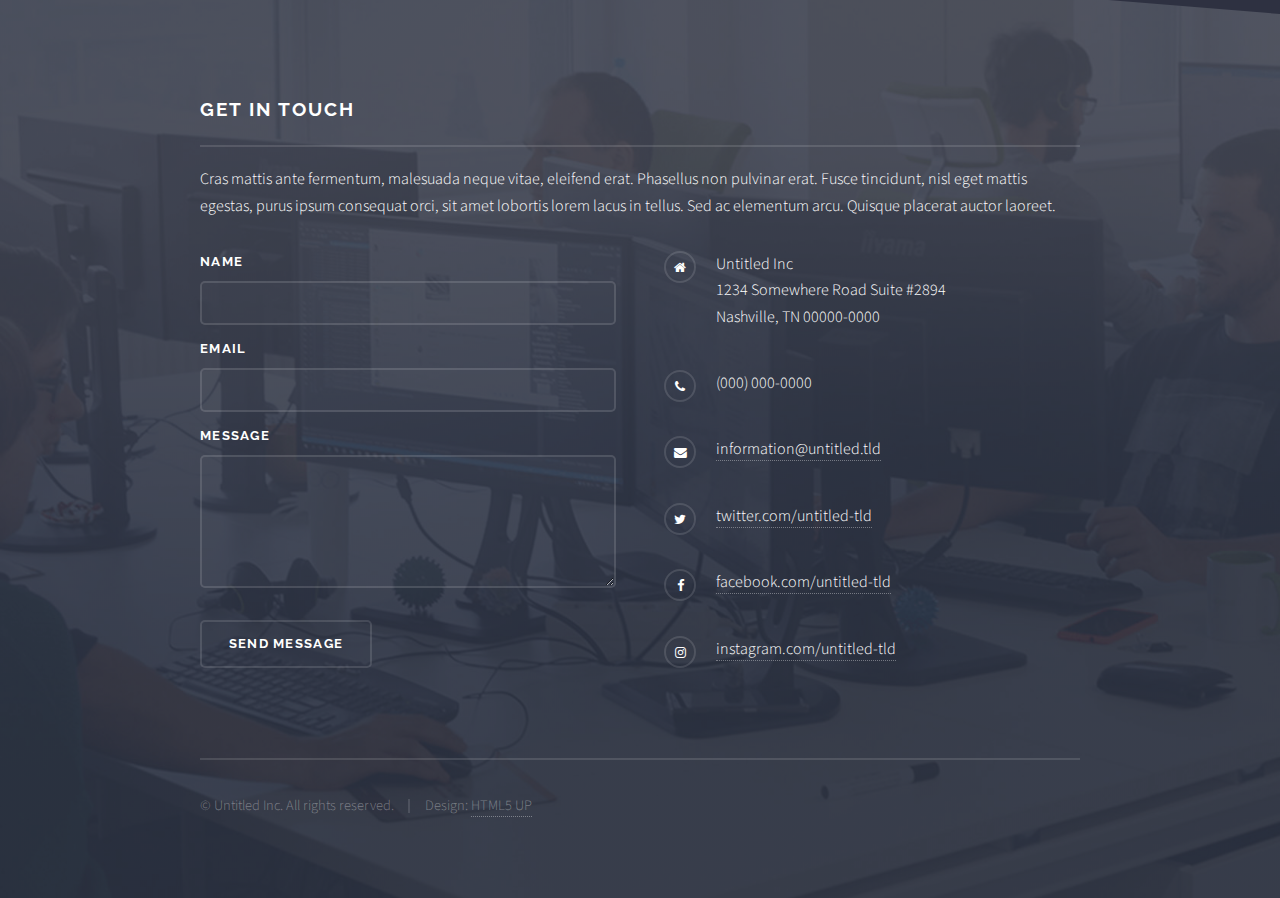
<file: generic.html>
<!DOCTYPE HTML>
<!--
	Solid State by HTML5 UP
	html5up.net | @ajlkn
	Free for personal and commercial use under the CCA 3.0 license (html5up.net/license)
-->
<html>
	<head>
		<title>Generic - Solid State by HTML5 UP</title>
		<meta charset="utf-8" />
		<meta name="viewport" content="width=device-width, initial-scale=1" />
		<!--[if lte IE 8]><script src="assets/js/ie/html5shiv.js"></script><![endif]-->
		<link rel="stylesheet" href="assets/css/main.css" />
		<!--[if lte IE 9]><link rel="stylesheet" href="assets/css/ie9.css" /><![endif]-->
		<!--[if lte IE 8]><link rel="stylesheet" href="assets/css/ie8.css" /><![endif]-->
	</head>
	<body>

		<!-- Page Wrapper -->
			<div id="page-wrapper">

				<!-- Header -->
					<header id="header">
						<h1><a href="index.html">Solid State</a></h1>
						<nav>
							<a href="#menu">Menu</a>
						</nav>
					</header>

				<!-- Menu -->
					<nav id="menu">
						<div class="inner">
							<h2>Menu</h2>
							<ul class="links">
								<li><a href="index.html">Home</a></li>
								<li><a href="generic.html">Generic</a></li>
								<li><a href="elements.html">Elements</a></li>
								<li><a href="#">Log In</a></li>
								<li><a href="#">Sign Up</a></li>
							</ul>
							<a href="#" class="close">Close</a>
						</div>
					</nav>

				<!-- Wrapper -->
					<section id="wrapper">
						<header>
							<div class="inner">
								<h2>Generic</h2>
								<p>Phasellus non pulvinar erat. Fusce tincidunt nisl eget ipsum.</p>
							</div>
						</header>

						<!-- Content -->
							<div class="wrapper">
								<div class="inner">

									<h3 class="major">Lorem ipsum dolor</h3>
									<p>Morbi mattis mi consectetur tortor elementum, varius pellentesque velit convallis. Aenean tincidunt lectus auctor mauris maximus, ac scelerisque ipsum tempor. Duis vulputate ex et ex tincidunt, quis lacinia velit aliquet. Duis non efficitur nisi, id malesuada justo. Maecenas sagittis felis ac sagittis semper. Curabitur purus leo donec vel dolor at arcu tincidunt bibendum. Interdum et malesuada fames ac ante ipsum primis in faucibus. Fusce ut aliquet justo. Donec id neque ipsum. Integer eget ultricies odio. Nam vel ex a orci fringilla tincidunt. Aliquam eleifend ligula non velit accumsan cursus. Etiam ut gravida sapien.</p>

									<p>Vestibulum ultrices risus velit, sit amet blandit massa auctor sit amet. Sed eu lectus sem. Phasellus in odio at ipsum porttitor mollis id vel diam. Praesent sit amet posuere risus, eu faucibus lectus. Vivamus ex ligula, tempus pulvinar ipsum in, auctor porta quam. Proin nec commodo, vel scelerisque nisi scelerisque. Suspendisse id quam vel tortor tincidunt suscipit. Nullam auctor orci eu dolor consectetur, interdum ullamcorper ante tincidunt. Mauris felis nec felis elementum varius.</p>

									<h3 class="major">Vitae phasellus</h3>
									<p>Cras mattis ante fermentum, malesuada neque vitae, eleifend erat. Phasellus non pulvinar erat. Fusce tincidunt, nisl eget mattis egestas, purus ipsum consequat orci, sit amet lobortis lorem lacus in tellus. Sed ac elementum arcu. Quisque placerat auctor laoreet.</p>

									<section class="features">
										<article>
											<a href="#" class="image"><img src="images/pic04.jpg" alt="" /></a>
											<h3 class="major">Sed feugiat lorem</h3>
											<p>Lorem ipsum dolor sit amet, consectetur adipiscing vehicula id nulla dignissim dapibus ultrices.</p>
											<a href="#" class="special">Learn more</a>
										</article>
										<article>
											<a href="#" class="image"><img src="images/pic05.jpg" alt="" /></a>
											<h3 class="major">Nisl placerat</h3>
											<p>Lorem ipsum dolor sit amet, consectetur adipiscing vehicula id nulla dignissim dapibus ultrices.</p>
											<a href="#" class="special">Learn more</a>
										</article>
									</section>

								</div>
							</div>

					</section>

				<!-- Footer -->
					<section id="footer">
						<div class="inner">
							<h2 class="major">Get in touch</h2>
							<p>Cras mattis ante fermentum, malesuada neque vitae, eleifend erat. Phasellus non pulvinar erat. Fusce tincidunt, nisl eget mattis egestas, purus ipsum consequat orci, sit amet lobortis lorem lacus in tellus. Sed ac elementum arcu. Quisque placerat auctor laoreet.</p>
							<form method="post" action="#">
								<div class="field">
									<label for="name">Name</label>
									<input type="text" name="name" id="name" />
								</div>
								<div class="field">
									<label for="email">Email</label>
									<input type="email" name="email" id="email" />
								</div>
								<div class="field">
									<label for="message">Message</label>
									<textarea name="message" id="message" rows="4"></textarea>
								</div>
								<ul class="actions">
									<li><input type="submit" value="Send Message" /></li>
								</ul>
							</form>
							<ul class="contact">
								<li class="fa-home">
									Untitled Inc<br />
									1234 Somewhere Road Suite #2894<br />
									Nashville, TN 00000-0000
								</li>
								<li class="fa-phone">(000) 000-0000</li>
								<li class="fa-envelope"><a href="#">information@untitled.tld</a></li>
								<li class="fa-twitter"><a href="#">twitter.com/untitled-tld</a></li>
								<li class="fa-facebook"><a href="#">facebook.com/untitled-tld</a></li>
								<li class="fa-instagram"><a href="#">instagram.com/untitled-tld</a></li>
							</ul>
							<ul class="copyright">
								<li>&copy; Untitled Inc. All rights reserved.</li><li>Design: <a href="http://html5up.net">HTML5 UP</a></li>
							</ul>
						</div>
					</section>

			</div>

		<!-- Scripts -->
			<script src="assets/js/skel.min.js"></script>
			<script src="assets/js/jquery.min.js"></script>
			<script src="assets/js/jquery.scrollex.min.js"></script>
			<script src="assets/js/util.js"></script>
			<!--[if lte IE 8]><script src="assets/js/ie/respond.min.js"></script><![endif]-->
			<script src="assets/js/main.js"></script>

	</body>
</html>
</file>
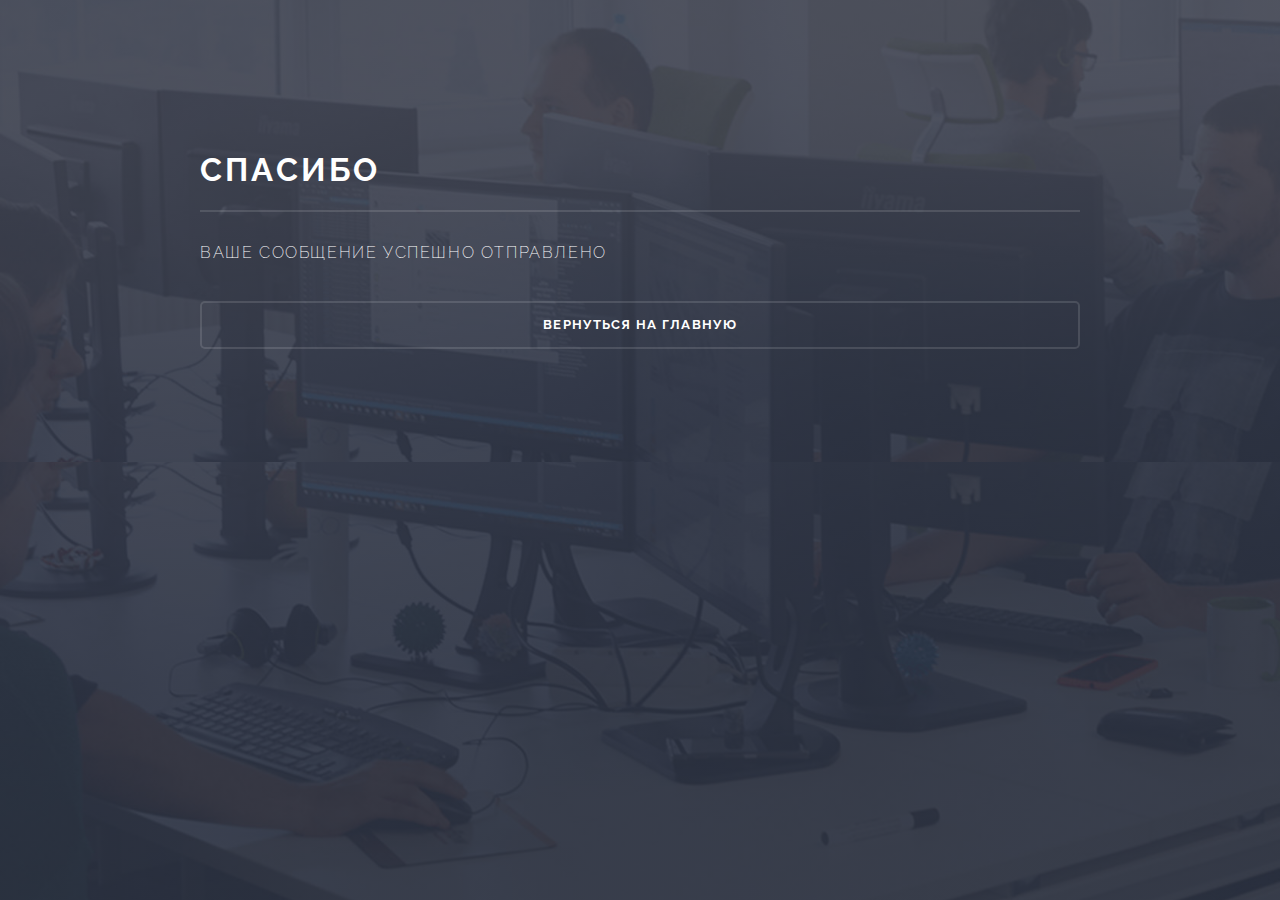
<file: thankyou.html>
<!DOCTYPE HTML>
<!--
	Solid State by HTML5 UP
	html5up.net | @ajlkn
	Free for personal and commercial use under the CCA 3.0 license (html5up.net/license)
-->
<html>
	<head>
		<title>ADMIN MSK </title>
		<meta charset="utf-8" />
		<meta name="viewport" content="width=device-width, initial-scale=1" />
		<!--[if lte IE 8]><script src="assets/js/ie/html5shiv.js"></script><![endif]-->
		<link rel="stylesheet" href="assets/css/main.css" />
		<!--[if lte IE 9]><link rel="stylesheet" href="assets/css/ie9.css" /><![endif]-->
		<!--[if lte IE 8]><link rel="stylesheet" href="assets/css/ie8.css" /><![endif]-->
		<link rel="icon" type="image/png" href="images/favicon-16x16.png" sizes="16x16">
		<link rel="icon" type="image/png" href="images/favicon-32x32.png" sizes="32x32">
		<link rel="icon" type="image/png" href="images/favicon-96x96.png" sizes="96x96">
		<meta http-equiv="refresh" content="4;http://adminmsk.ru">
	<body>

<!-- Page Wrapper -->
			<div id="page-wrapper">



				<!-- Wrapper -->
					<section id="wrapper">
						<header>
							<div class="inner">
								<h2>Спасибо</h2>
								<p>Ваше сообщение успешно отправлено</p>
								<a href="http://adminmsk.ru" class="button fit">Вернуться на главную</a>
							</div>
						</header>
					</section>

		<!-- Scripts -->
			<script src="assets/js/skel.min.js"></script>
			<script src="assets/js/jquery.min.js"></script>
			<script src="assets/js/jquery.scrollex.min.js"></script>
			<script src="assets/js/util.js"></script>
			<!--[if lte IE 8]><script src="assets/js/ie/respond.min.js"></script><![endif]-->
			<script src="assets/js/main.js"></script>

	</body>
</html>
</file>
<file: assets/css/ie9.css>
/*
	Solid State by HTML5 UP
	html5up.net | @ajlkn
	Free for personal and commercial use under the CCA 3.0 license (html5up.net/license)
*/

/* Basic */

	body {
		background-color: #2e3141;
		background-image: url("../../images/bg.jpg");
		background-size: cover;
		background-attachment: fixed;
		background-position: center;
	}

		body:before {
			background: rgba(46, 49, 65, 0.8);
			content: '';
			display: block;
			height: 100%;
			left: 0;
			position: fixed;
			top: 0;
			width: 100%;
		}

		body > * {
			position: relative;
			z-index: 1;
		}

/* Features */

	.features article {
		display: inline-block;
		width: 45%;
	}

/* Menu */

	#menu .inner {
		margin: 4em auto;
	}

/* Wrapper */

	#wrapper > header {
		background: none !important;
	}

	.wrapper.spotlight .inner {
		text-align: left !important;
	}

	.wrapper.spotlight .image {
		display: inline-block;
		margin: 0 3em 2em 0 !important;
		vertical-align: middle;
		width: 24%;
	}

	.wrapper.spotlight .content {
		display: inline-block;
		vertical-align: middle;
		width: 70%;
	}

/* Banner */

	#banner {
		background: none !important;
	}

/* Footer */

	#footer {
		background: none !important;
	}

		#footer .inner form {
			display: inline-block;
			width: 45%;
		}

		#footer .inner .contact {
			display: inline-block;
			width: 45%;
		}
</file>
<file: assets/css/ie8.css>
/*
	Solid State by HTML5 UP
	html5up.net | @ajlkn
	Free for personal and commercial use under the CCA 3.0 license (html5up.net/license)
*/

/* Basic */

	body {
		-ms-behavior: url("assets/js/backgroundsize.min.htc");
	}

/* Type */

	h1.major, h2.major, h3.major, h4.major, h5.major, h6.major {
		border-bottom: solid 2px #ffffff;
	}

	blockquote {
		border-left: solid 4px #ffffff;
	}

	code {
		border: solid 2px #ffffff;
	}

	hr {
		border-bottom: solid 2px #ffffff;
	}

/* Button */

	input[type="submit"],
	input[type="reset"],
	input[type="button"],
	button,
	.button {
		position: relative;
		-ms-behavior: url("assets/js/ie/PIE.htc");
		border: solid 2px #ffffff;
	}

		input[type="submit"].special,
		input[type="reset"].special,
		input[type="button"].special,
		button.special,
		.button.special {
			border: 0;
		}

/* Form */

	input[type="text"],
	input[type="password"],
	input[type="email"],
	input[type="tel"],
	select,
	textarea {
		position: relative;
		-ms-behavior: url("assets/js/ie/PIE.htc");
		background: transparent;
		border: solid 2px #ffffff;
	}

/* Table */

	table tbody tr {
		border: solid 1px #ffffff;
		border-left: 0;
		border-right: 0;
	}

	table.alt tbody tr td {
		border: solid 1px #ffffff;
		border-left-width: 0;
		border-top-width: 0;
	}

		table.alt tbody tr td:first-child {
			border-left-width: 1px;
		}

	table.alt tbody tr:first-child td {
		border-top-width: 1px;
	}

	table.alt thead {
		border-bottom: 0;
	}

	table.alt tfoot {
		border-top: 0;
	}

/* Features */

	.features article {
		-ms-behavior: url("assets/js/ie/PIE.htc");
		position: relative;
		width: 44%;
	}

		.features article .image {
			margin-top: 0;
			margin-left: 0;
			width: 100%;
		}

/* Menu */

	#menu {
		background: #2e3141;
	}

		#menu h2 {
			border-bottom: solid 2px #ffffff;
		}

/* Header */

	#header {
		background-color: #353849;
	}

/* Wrapper */

	.wrapper {
		margin: 0;
	}

		.wrapper:before, .wrapper:after {
			display: none;
		}

		.wrapper.spotlight .image {
			-ms-behavior: url("assets/js/ie/PIE.htc");
		}

			.wrapper.spotlight .image img {
				position: relative;
				-ms-behavior: url("assets/js/ie/PIE.htc");
			}

/* Banner */

	#banner .logo .icon {
		border: solid 2px #ffffff;
		-ms-behavior: url("assets/js/ie/PIE.htc");
	}

	#banner h2 {
		border-bottom: solid 2px #ffffff;
	}

/* Footer */

	#footer .inner .copyright {
		border-top: solid 2px #ffffff;
	}

		#footer .inner .copyright li {
			border-left: solid 2px #ffffff;
		}
</file>
<file: assets/css/main.css>
@import url(font-awesome.min.css);
@import url("https://fonts.googleapis.com/css?family=Raleway:200,700|Source+Sans+Pro:300,600,300italic,600italic");

/*
	Solid State by HTML5 UP
	html5up.net | @ajlkn
	Free for personal and commercial use under the CCA 3.0 license (html5up.net/license)
*/

/* Reset */

	html, body, div, span, applet, object, iframe, h1, h2, h3, h4, h5, h6, p, blockquote, pre, a, abbr, acronym, address, big, cite, code, del, dfn, em, img, ins, kbd, q, s, samp, small, strike, strong, sub, sup, tt, var, b, u, i, center, dl, dt, dd, ol, ul, li, fieldset, form, label, legend, table, caption, tbody, tfoot, thead, tr, th, td, article, aside, canvas, details, embed, figure, figcaption, footer, header, hgroup, menu, nav, output, ruby, section, summary, time, mark, audio, video {
		margin: 0;
		padding: 0;
		border: 0;
		font-size: 100%;
		font: inherit;
		vertical-align: baseline;
	}

	article, aside, details, figcaption, figure, footer, header, hgroup, menu, nav, section {
		display: block;
	}

	body {
		line-height: 1;
	}

	ol, ul {
		list-style: none;
	}

	blockquote, q {
		quotes: none;
	}

	blockquote:before, blockquote:after, q:before, q:after {
		content: '';
		content: none;
	}

	table {
		border-collapse: collapse;
		border-spacing: 0;
	}

	body {
		-webkit-text-size-adjust: none;
	}

/* Box Model */

	*, *:before, *:after {
		-moz-box-sizing: border-box;
		-webkit-box-sizing: border-box;
		box-sizing: border-box;
	}

/* Grid */

	.row {
		border-bottom: solid 1px transparent;
		-moz-box-sizing: border-box;
		-webkit-box-sizing: border-box;
		box-sizing: border-box;
	}

	.row > * {
		float: left;
		-moz-box-sizing: border-box;
		-webkit-box-sizing: border-box;
		box-sizing: border-box;
	}

	.row:after, .row:before {
		content: '';
		display: block;
		clear: both;
		height: 0;
	}

	.row.uniform > * > :first-child {
		margin-top: 0;
	}

	.row.uniform > * > :last-child {
		margin-bottom: 0;
	}

	.row.\30 \25 > * {
		padding: 0 0 0 0em;
	}

	.row.\30 \25 {
		margin: 0 0 -1px 0em;
	}

	.row.uniform.\30 \25 > * {
		padding: 0em 0 0 0em;
	}

	.row.uniform.\30 \25 {
		margin: 0em 0 -1px 0em;
	}

	.row > * {
		padding: 0 0 0 1.75em;
	}

	.row {
		margin: 0 0 -1px -1.75em;
	}

	.row.uniform > * {
		padding: 1.75em 0 0 1.75em;
	}

	.row.uniform {
		margin: -1.75em 0 -1px -1.75em;
	}

	.row.\32 00\25 > * {
		padding: 0 0 0 3.5em;
	}

	.row.\32 00\25 {
		margin: 0 0 -1px -3.5em;
	}

	.row.uniform.\32 00\25 > * {
		padding: 3.5em 0 0 3.5em;
	}

	.row.uniform.\32 00\25 {
		margin: -3.5em 0 -1px -3.5em;
	}

	.row.\31 50\25 > * {
		padding: 0 0 0 2.625em;
	}

	.row.\31 50\25 {
		margin: 0 0 -1px -2.625em;
	}

	.row.uniform.\31 50\25 > * {
		padding: 2.625em 0 0 2.625em;
	}

	.row.uniform.\31 50\25 {
		margin: -2.625em 0 -1px -2.625em;
	}

	.row.\35 0\25 > * {
		padding: 0 0 0 0.875em;
	}

	.row.\35 0\25 {
		margin: 0 0 -1px -0.875em;
	}

	.row.uniform.\35 0\25 > * {
		padding: 0.875em 0 0 0.875em;
	}

	.row.uniform.\35 0\25 {
		margin: -0.875em 0 -1px -0.875em;
	}

	.row.\32 5\25 > * {
		padding: 0 0 0 0.4375em;
	}

	.row.\32 5\25 {
		margin: 0 0 -1px -0.4375em;
	}

	.row.uniform.\32 5\25 > * {
		padding: 0.4375em 0 0 0.4375em;
	}

	.row.uniform.\32 5\25 {
		margin: -0.4375em 0 -1px -0.4375em;
	}

	.\31 2u, .\31 2u\24 {
		width: 100%;
		clear: none;
		margin-left: 0;
	}

	.\31 1u, .\31 1u\24 {
		width: 91.6666666667%;
		clear: none;
		margin-left: 0;
	}

	.\31 0u, .\31 0u\24 {
		width: 83.3333333333%;
		clear: none;
		margin-left: 0;
	}

	.\39 u, .\39 u\24 {
		width: 75%;
		clear: none;
		margin-left: 0;
	}

	.\38 u, .\38 u\24 {
		width: 66.6666666667%;
		clear: none;
		margin-left: 0;
	}

	.\37 u, .\37 u\24 {
		width: 58.3333333333%;
		clear: none;
		margin-left: 0;
	}

	.\36 u, .\36 u\24 {
		width: 50%;
		clear: none;
		margin-left: 0;
	}

	.\35 u, .\35 u\24 {
		width: 41.6666666667%;
		clear: none;
		margin-left: 0;
	}

	.\34 u, .\34 u\24 {
		width: 33.3333333333%;
		clear: none;
		margin-left: 0;
	}

	.\33 u, .\33 u\24 {
		width: 25%;
		clear: none;
		margin-left: 0;
	}

	.\32 u, .\32 u\24 {
		width: 16.6666666667%;
		clear: none;
		margin-left: 0;
	}

	.\31 u, .\31 u\24 {
		width: 8.3333333333%;
		clear: none;
		margin-left: 0;
	}

	.\31 2u\24 + *,
	.\31 1u\24 + *,
	.\31 0u\24 + *,
	.\39 u\24 + *,
	.\38 u\24 + *,
	.\37 u\24 + *,
	.\36 u\24 + *,
	.\35 u\24 + *,
	.\34 u\24 + *,
	.\33 u\24 + *,
	.\32 u\24 + *,
	.\31 u\24 + * {
		clear: left;
	}

	.\-11u {
		margin-left: 91.66667%;
	}

	.\-10u {
		margin-left: 83.33333%;
	}

	.\-9u {
		margin-left: 75%;
	}

	.\-8u {
		margin-left: 66.66667%;
	}

	.\-7u {
		margin-left: 58.33333%;
	}

	.\-6u {
		margin-left: 50%;
	}

	.\-5u {
		margin-left: 41.66667%;
	}

	.\-4u {
		margin-left: 33.33333%;
	}

	.\-3u {
		margin-left: 25%;
	}

	.\-2u {
		margin-left: 16.66667%;
	}

	.\-1u {
		margin-left: 8.33333%;
	}

	@media screen and (max-width: 1680px) {

		.row > * {
			padding: 0 0 0 1.75em;
		}

		.row {
			margin: 0 0 -1px -1.75em;
		}

		.row.uniform > * {
			padding: 1.75em 0 0 1.75em;
		}

		.row.uniform {
			margin: -1.75em 0 -1px -1.75em;
		}

		.row.\32 00\25 > * {
			padding: 0 0 0 3.5em;
		}

		.row.\32 00\25 {
			margin: 0 0 -1px -3.5em;
		}

		.row.uniform.\32 00\25 > * {
			padding: 3.5em 0 0 3.5em;
		}

		.row.uniform.\32 00\25 {
			margin: -3.5em 0 -1px -3.5em;
		}

		.row.\31 50\25 > * {
			padding: 0 0 0 2.625em;
		}

		.row.\31 50\25 {
			margin: 0 0 -1px -2.625em;
		}

		.row.uniform.\31 50\25 > * {
			padding: 2.625em 0 0 2.625em;
		}

		.row.uniform.\31 50\25 {
			margin: -2.625em 0 -1px -2.625em;
		}

		.row.\35 0\25 > * {
			padding: 0 0 0 0.875em;
		}

		.row.\35 0\25 {
			margin: 0 0 -1px -0.875em;
		}

		.row.uniform.\35 0\25 > * {
			padding: 0.875em 0 0 0.875em;
		}

		.row.uniform.\35 0\25 {
			margin: -0.875em 0 -1px -0.875em;
		}

		.row.\32 5\25 > * {
			padding: 0 0 0 0.4375em;
		}

		.row.\32 5\25 {
			margin: 0 0 -1px -0.4375em;
		}

		.row.uniform.\32 5\25 > * {
			padding: 0.4375em 0 0 0.4375em;
		}

		.row.uniform.\32 5\25 {
			margin: -0.4375em 0 -1px -0.4375em;
		}

		.\31 2u\28xlarge\29, .\31 2u\24\28xlarge\29 {
			width: 100%;
			clear: none;
			margin-left: 0;
		}

		.\31 1u\28xlarge\29, .\31 1u\24\28xlarge\29 {
			width: 91.6666666667%;
			clear: none;
			margin-left: 0;
		}

		.\31 0u\28xlarge\29, .\31 0u\24\28xlarge\29 {
			width: 83.3333333333%;
			clear: none;
			margin-left: 0;
		}

		.\39 u\28xlarge\29, .\39 u\24\28xlarge\29 {
			width: 75%;
			clear: none;
			margin-left: 0;
		}

		.\38 u\28xlarge\29, .\38 u\24\28xlarge\29 {
			width: 66.6666666667%;
			clear: none;
			margin-left: 0;
		}

		.\37 u\28xlarge\29, .\37 u\24\28xlarge\29 {
			width: 58.3333333333%;
			clear: none;
			margin-left: 0;
		}

		.\36 u\28xlarge\29, .\36 u\24\28xlarge\29 {
			width: 50%;
			clear: none;
			margin-left: 0;
		}

		.\35 u\28xlarge\29, .\35 u\24\28xlarge\29 {
			width: 41.6666666667%;
			clear: none;
			margin-left: 0;
		}

		.\34 u\28xlarge\29, .\34 u\24\28xlarge\29 {
			width: 33.3333333333%;
			clear: none;
			margin-left: 0;
		}

		.\33 u\28xlarge\29, .\33 u\24\28xlarge\29 {
			width: 25%;
			clear: none;
			margin-left: 0;
		}

		.\32 u\28xlarge\29, .\32 u\24\28xlarge\29 {
			width: 16.6666666667%;
			clear: none;
			margin-left: 0;
		}

		.\31 u\28xlarge\29, .\31 u\24\28xlarge\29 {
			width: 8.3333333333%;
			clear: none;
			margin-left: 0;
		}

		.\31 2u\24\28xlarge\29 + *,
		.\31 1u\24\28xlarge\29 + *,
		.\31 0u\24\28xlarge\29 + *,
		.\39 u\24\28xlarge\29 + *,
		.\38 u\24\28xlarge\29 + *,
		.\37 u\24\28xlarge\29 + *,
		.\36 u\24\28xlarge\29 + *,
		.\35 u\24\28xlarge\29 + *,
		.\34 u\24\28xlarge\29 + *,
		.\33 u\24\28xlarge\29 + *,
		.\32 u\24\28xlarge\29 + *,
		.\31 u\24\28xlarge\29 + * {
			clear: left;
		}

		.\-11u\28xlarge\29 {
			margin-left: 91.66667%;
		}

		.\-10u\28xlarge\29 {
			margin-left: 83.33333%;
		}

		.\-9u\28xlarge\29 {
			margin-left: 75%;
		}

		.\-8u\28xlarge\29 {
			margin-left: 66.66667%;
		}

		.\-7u\28xlarge\29 {
			margin-left: 58.33333%;
		}

		.\-6u\28xlarge\29 {
			margin-left: 50%;
		}

		.\-5u\28xlarge\29 {
			margin-left: 41.66667%;
		}

		.\-4u\28xlarge\29 {
			margin-left: 33.33333%;
		}

		.\-3u\28xlarge\29 {
			margin-left: 25%;
		}

		.\-2u\28xlarge\29 {
			margin-left: 16.66667%;
		}

		.\-1u\28xlarge\29 {
			margin-left: 8.33333%;
		}

	}

	@media screen and (max-width: 1280px) {

		.row > * {
			padding: 0 0 0 1.75em;
		}

		.row {
			margin: 0 0 -1px -1.75em;
		}

		.row.uniform > * {
			padding: 1.75em 0 0 1.75em;
		}

		.row.uniform {
			margin: -1.75em 0 -1px -1.75em;
		}

		.row.\32 00\25 > * {
			padding: 0 0 0 3.5em;
		}

		.row.\32 00\25 {
			margin: 0 0 -1px -3.5em;
		}

		.row.uniform.\32 00\25 > * {
			padding: 3.5em 0 0 3.5em;
		}

		.row.uniform.\32 00\25 {
			margin: -3.5em 0 -1px -3.5em;
		}

		.row.\31 50\25 > * {
			padding: 0 0 0 2.625em;
		}

		.row.\31 50\25 {
			margin: 0 0 -1px -2.625em;
		}

		.row.uniform.\31 50\25 > * {
			padding: 2.625em 0 0 2.625em;
		}

		.row.uniform.\31 50\25 {
			margin: -2.625em 0 -1px -2.625em;
		}

		.row.\35 0\25 > * {
			padding: 0 0 0 0.875em;
		}

		.row.\35 0\25 {
			margin: 0 0 -1px -0.875em;
		}

		.row.uniform.\35 0\25 > * {
			padding: 0.875em 0 0 0.875em;
		}

		.row.uniform.\35 0\25 {
			margin: -0.875em 0 -1px -0.875em;
		}

		.row.\32 5\25 > * {
			padding: 0 0 0 0.4375em;
		}

		.row.\32 5\25 {
			margin: 0 0 -1px -0.4375em;
		}

		.row.uniform.\32 5\25 > * {
			padding: 0.4375em 0 0 0.4375em;
		}

		.row.uniform.\32 5\25 {
			margin: -0.4375em 0 -1px -0.4375em;
		}

		.\31 2u\28large\29, .\31 2u\24\28large\29 {
			width: 100%;
			clear: none;
			margin-left: 0;
		}

		.\31 1u\28large\29, .\31 1u\24\28large\29 {
			width: 91.6666666667%;
			clear: none;
			margin-left: 0;
		}

		.\31 0u\28large\29, .\31 0u\24\28large\29 {
			width: 83.3333333333%;
			clear: none;
			margin-left: 0;
		}

		.\39 u\28large\29, .\39 u\24\28large\29 {
			width: 75%;
			clear: none;
			margin-left: 0;
		}

		.\38 u\28large\29, .\38 u\24\28large\29 {
			width: 66.6666666667%;
			clear: none;
			margin-left: 0;
		}

		.\37 u\28large\29, .\37 u\24\28large\29 {
			width: 58.3333333333%;
			clear: none;
			margin-left: 0;
		}

		.\36 u\28large\29, .\36 u\24\28large\29 {
			width: 50%;
			clear: none;
			margin-left: 0;
		}

		.\35 u\28large\29, .\35 u\24\28large\29 {
			width: 41.6666666667%;
			clear: none;
			margin-left: 0;
		}

		.\34 u\28large\29, .\34 u\24\28large\29 {
			width: 33.3333333333%;
			clear: none;
			margin-left: 0;
		}

		.\33 u\28large\29, .\33 u\24\28large\29 {
			width: 25%;
			clear: none;
			margin-left: 0;
		}

		.\32 u\28large\29, .\32 u\24\28large\29 {
			width: 16.6666666667%;
			clear: none;
			margin-left: 0;
		}

		.\31 u\28large\29, .\31 u\24\28large\29 {
			width: 8.3333333333%;
			clear: none;
			margin-left: 0;
		}

		.\31 2u\24\28large\29 + *,
		.\31 1u\24\28large\29 + *,
		.\31 0u\24\28large\29 + *,
		.\39 u\24\28large\29 + *,
		.\38 u\24\28large\29 + *,
		.\37 u\24\28large\29 + *,
		.\36 u\24\28large\29 + *,
		.\35 u\24\28large\29 + *,
		.\34 u\24\28large\29 + *,
		.\33 u\24\28large\29 + *,
		.\32 u\24\28large\29 + *,
		.\31 u\24\28large\29 + * {
			clear: left;
		}

		.\-11u\28large\29 {
			margin-left: 91.66667%;
		}

		.\-10u\28large\29 {
			margin-left: 83.33333%;
		}

		.\-9u\28large\29 {
			margin-left: 75%;
		}

		.\-8u\28large\29 {
			margin-left: 66.66667%;
		}

		.\-7u\28large\29 {
			margin-left: 58.33333%;
		}

		.\-6u\28large\29 {
			margin-left: 50%;
		}

		.\-5u\28large\29 {
			margin-left: 41.66667%;
		}

		.\-4u\28large\29 {
			margin-left: 33.33333%;
		}

		.\-3u\28large\29 {
			margin-left: 25%;
		}

		.\-2u\28large\29 {
			margin-left: 16.66667%;
		}

		.\-1u\28large\29 {
			margin-left: 8.33333%;
		}

	}

	@media screen and (max-width: 980px) {

		.row > * {
			padding: 0 0 0 1.75em;
		}

		.row {
			margin: 0 0 -1px -1.75em;
		}

		.row.uniform > * {
			padding: 1.75em 0 0 1.75em;
		}

		.row.uniform {
			margin: -1.75em 0 -1px -1.75em;
		}

		.row.\32 00\25 > * {
			padding: 0 0 0 3.5em;
		}

		.row.\32 00\25 {
			margin: 0 0 -1px -3.5em;
		}

		.row.uniform.\32 00\25 > * {
			padding: 3.5em 0 0 3.5em;
		}

		.row.uniform.\32 00\25 {
			margin: -3.5em 0 -1px -3.5em;
		}

		.row.\31 50\25 > * {
			padding: 0 0 0 2.625em;
		}

		.row.\31 50\25 {
			margin: 0 0 -1px -2.625em;
		}

		.row.uniform.\31 50\25 > * {
			padding: 2.625em 0 0 2.625em;
		}

		.row.uniform.\31 50\25 {
			margin: -2.625em 0 -1px -2.625em;
		}

		.row.\35 0\25 > * {
			padding: 0 0 0 0.875em;
		}

		.row.\35 0\25 {
			margin: 0 0 -1px -0.875em;
		}

		.row.uniform.\35 0\25 > * {
			padding: 0.875em 0 0 0.875em;
		}

		.row.uniform.\35 0\25 {
			margin: -0.875em 0 -1px -0.875em;
		}

		.row.\32 5\25 > * {
			padding: 0 0 0 0.4375em;
		}

		.row.\32 5\25 {
			margin: 0 0 -1px -0.4375em;
		}

		.row.uniform.\32 5\25 > * {
			padding: 0.4375em 0 0 0.4375em;
		}

		.row.uniform.\32 5\25 {
			margin: -0.4375em 0 -1px -0.4375em;
		}

		.\31 2u\28medium\29, .\31 2u\24\28medium\29 {
			width: 100%;
			clear: none;
			margin-left: 0;
		}

		.\31 1u\28medium\29, .\31 1u\24\28medium\29 {
			width: 91.6666666667%;
			clear: none;
			margin-left: 0;
		}

		.\31 0u\28medium\29, .\31 0u\24\28medium\29 {
			width: 83.3333333333%;
			clear: none;
			margin-left: 0;
		}

		.\39 u\28medium\29, .\39 u\24\28medium\29 {
			width: 75%;
			clear: none;
			margin-left: 0;
		}

		.\38 u\28medium\29, .\38 u\24\28medium\29 {
			width: 66.6666666667%;
			clear: none;
			margin-left: 0;
		}

		.\37 u\28medium\29, .\37 u\24\28medium\29 {
			width: 58.3333333333%;
			clear: none;
			margin-left: 0;
		}

		.\36 u\28medium\29, .\36 u\24\28medium\29 {
			width: 50%;
			clear: none;
			margin-left: 0;
		}

		.\35 u\28medium\29, .\35 u\24\28medium\29 {
			width: 41.6666666667%;
			clear: none;
			margin-left: 0;
		}

		.\34 u\28medium\29, .\34 u\24\28medium\29 {
			width: 33.3333333333%;
			clear: none;
			margin-left: 0;
		}

		.\33 u\28medium\29, .\33 u\24\28medium\29 {
			width: 25%;
			clear: none;
			margin-left: 0;
		}

		.\32 u\28medium\29, .\32 u\24\28medium\29 {
			width: 16.6666666667%;
			clear: none;
			margin-left: 0;
		}

		.\31 u\28medium\29, .\31 u\24\28medium\29 {
			width: 8.3333333333%;
			clear: none;
			margin-left: 0;
		}

		.\31 2u\24\28medium\29 + *,
		.\31 1u\24\28medium\29 + *,
		.\31 0u\24\28medium\29 + *,
		.\39 u\24\28medium\29 + *,
		.\38 u\24\28medium\29 + *,
		.\37 u\24\28medium\29 + *,
		.\36 u\24\28medium\29 + *,
		.\35 u\24\28medium\29 + *,
		.\34 u\24\28medium\29 + *,
		.\33 u\24\28medium\29 + *,
		.\32 u\24\28medium\29 + *,
		.\31 u\24\28medium\29 + * {
			clear: left;
		}

		.\-11u\28medium\29 {
			margin-left: 91.66667%;
		}

		.\-10u\28medium\29 {
			margin-left: 83.33333%;
		}

		.\-9u\28medium\29 {
			margin-left: 75%;
		}

		.\-8u\28medium\29 {
			margin-left: 66.66667%;
		}

		.\-7u\28medium\29 {
			margin-left: 58.33333%;
		}

		.\-6u\28medium\29 {
			margin-left: 50%;
		}

		.\-5u\28medium\29 {
			margin-left: 41.66667%;
		}

		.\-4u\28medium\29 {
			margin-left: 33.33333%;
		}

		.\-3u\28medium\29 {
			margin-left: 25%;
		}

		.\-2u\28medium\29 {
			margin-left: 16.66667%;
		}

		.\-1u\28medium\29 {
			margin-left: 8.33333%;
		}

	}

	@media screen and (max-width: 736px) {

		.row > * {
			padding: 0 0 0 1.25em;
		}

		.row {
			margin: 0 0 -1px -1.25em;
		}

		.row.uniform > * {
			padding: 1.25em 0 0 1.25em;
		}

		.row.uniform {
			margin: -1.25em 0 -1px -1.25em;
		}

		.row.\32 00\25 > * {
			padding: 0 0 0 2.5em;
		}

		.row.\32 00\25 {
			margin: 0 0 -1px -2.5em;
		}

		.row.uniform.\32 00\25 > * {
			padding: 2.5em 0 0 2.5em;
		}

		.row.uniform.\32 00\25 {
			margin: -2.5em 0 -1px -2.5em;
		}

		.row.\31 50\25 > * {
			padding: 0 0 0 1.875em;
		}

		.row.\31 50\25 {
			margin: 0 0 -1px -1.875em;
		}

		.row.uniform.\31 50\25 > * {
			padding: 1.875em 0 0 1.875em;
		}

		.row.uniform.\31 50\25 {
			margin: -1.875em 0 -1px -1.875em;
		}

		.row.\35 0\25 > * {
			padding: 0 0 0 0.625em;
		}

		.row.\35 0\25 {
			margin: 0 0 -1px -0.625em;
		}

		.row.uniform.\35 0\25 > * {
			padding: 0.625em 0 0 0.625em;
		}

		.row.uniform.\35 0\25 {
			margin: -0.625em 0 -1px -0.625em;
		}

		.row.\32 5\25 > * {
			padding: 0 0 0 0.3125em;
		}

		.row.\32 5\25 {
			margin: 0 0 -1px -0.3125em;
		}

		.row.uniform.\32 5\25 > * {
			padding: 0.3125em 0 0 0.3125em;
		}

		.row.uniform.\32 5\25 {
			margin: -0.3125em 0 -1px -0.3125em;
		}

		.\31 2u\28small\29, .\31 2u\24\28small\29 {
			width: 100%;
			clear: none;
			margin-left: 0;
		}

		.\31 1u\28small\29, .\31 1u\24\28small\29 {
			width: 91.6666666667%;
			clear: none;
			margin-left: 0;
		}

		.\31 0u\28small\29, .\31 0u\24\28small\29 {
			width: 83.3333333333%;
			clear: none;
			margin-left: 0;
		}

		.\39 u\28small\29, .\39 u\24\28small\29 {
			width: 75%;
			clear: none;
			margin-left: 0;
		}

		.\38 u\28small\29, .\38 u\24\28small\29 {
			width: 66.6666666667%;
			clear: none;
			margin-left: 0;
		}

		.\37 u\28small\29, .\37 u\24\28small\29 {
			width: 58.3333333333%;
			clear: none;
			margin-left: 0;
		}

		.\36 u\28small\29, .\36 u\24\28small\29 {
			width: 50%;
			clear: none;
			margin-left: 0;
		}

		.\35 u\28small\29, .\35 u\24\28small\29 {
			width: 41.6666666667%;
			clear: none;
			margin-left: 0;
		}

		.\34 u\28small\29, .\34 u\24\28small\29 {
			width: 33.3333333333%;
			clear: none;
			margin-left: 0;
		}

		.\33 u\28small\29, .\33 u\24\28small\29 {
			width: 25%;
			clear: none;
			margin-left: 0;
		}

		.\32 u\28small\29, .\32 u\24\28small\29 {
			width: 16.6666666667%;
			clear: none;
			margin-left: 0;
		}

		.\31 u\28small\29, .\31 u\24\28small\29 {
			width: 8.3333333333%;
			clear: none;
			margin-left: 0;
		}

		.\31 2u\24\28small\29 + *,
		.\31 1u\24\28small\29 + *,
		.\31 0u\24\28small\29 + *,
		.\39 u\24\28small\29 + *,
		.\38 u\24\28small\29 + *,
		.\37 u\24\28small\29 + *,
		.\36 u\24\28small\29 + *,
		.\35 u\24\28small\29 + *,
		.\34 u\24\28small\29 + *,
		.\33 u\24\28small\29 + *,
		.\32 u\24\28small\29 + *,
		.\31 u\24\28small\29 + * {
			clear: left;
		}

		.\-11u\28small\29 {
			margin-left: 91.66667%;
		}

		.\-10u\28small\29 {
			margin-left: 83.33333%;
		}

		.\-9u\28small\29 {
			margin-left: 75%;
		}

		.\-8u\28small\29 {
			margin-left: 66.66667%;
		}

		.\-7u\28small\29 {
			margin-left: 58.33333%;
		}

		.\-6u\28small\29 {
			margin-left: 50%;
		}

		.\-5u\28small\29 {
			margin-left: 41.66667%;
		}

		.\-4u\28small\29 {
			margin-left: 33.33333%;
		}

		.\-3u\28small\29 {
			margin-left: 25%;
		}

		.\-2u\28small\29 {
			margin-left: 16.66667%;
		}

		.\-1u\28small\29 {
			margin-left: 8.33333%;
		}

	}

	@media screen and (max-width: 640px) {

		.row > * {
			padding: 0 0 0 1.25em;
		}

		.row {
			margin: 0 0 -1px -1.25em;
		}

		.row.uniform > * {
			padding: 1.25em 0 0 1.25em;
		}

		.row.uniform {
			margin: -1.25em 0 -1px -1.25em;
		}

		.row.\32 00\25 > * {
			padding: 0 0 0 2.5em;
		}

		.row.\32 00\25 {
			margin: 0 0 -1px -2.5em;
		}

		.row.uniform.\32 00\25 > * {
			padding: 2.5em 0 0 2.5em;
		}

		.row.uniform.\32 00\25 {
			margin: -2.5em 0 -1px -2.5em;
		}

		.row.\31 50\25 > * {
			padding: 0 0 0 1.875em;
		}

		.row.\31 50\25 {
			margin: 0 0 -1px -1.875em;
		}

		.row.uniform.\31 50\25 > * {
			padding: 1.875em 0 0 1.875em;
		}

		.row.uniform.\31 50\25 {
			margin: -1.875em 0 -1px -1.875em;
		}

		.row.\35 0\25 > * {
			padding: 0 0 0 0.625em;
		}

		.row.\35 0\25 {
			margin: 0 0 -1px -0.625em;
		}

		.row.uniform.\35 0\25 > * {
			padding: 0.625em 0 0 0.625em;
		}

		.row.uniform.\35 0\25 {
			margin: -0.625em 0 -1px -0.625em;
		}

		.row.\32 5\25 > * {
			padding: 0 0 0 0.3125em;
		}

		.row.\32 5\25 {
			margin: 0 0 -1px -0.3125em;
		}

		.row.uniform.\32 5\25 > * {
			padding: 0.3125em 0 0 0.3125em;
		}

		.row.uniform.\32 5\25 {
			margin: -0.3125em 0 -1px -0.3125em;
		}

		.\31 2u\28xsmall\29, .\31 2u\24\28xsmall\29 {
			width: 100%;
			clear: none;
			margin-left: 0;
		}

		.\31 1u\28xsmall\29, .\31 1u\24\28xsmall\29 {
			width: 91.6666666667%;
			clear: none;
			margin-left: 0;
		}

		.\31 0u\28xsmall\29, .\31 0u\24\28xsmall\29 {
			width: 83.3333333333%;
			clear: none;
			margin-left: 0;
		}

		.\39 u\28xsmall\29, .\39 u\24\28xsmall\29 {
			width: 75%;
			clear: none;
			margin-left: 0;
		}

		.\38 u\28xsmall\29, .\38 u\24\28xsmall\29 {
			width: 66.6666666667%;
			clear: none;
			margin-left: 0;
		}

		.\37 u\28xsmall\29, .\37 u\24\28xsmall\29 {
			width: 58.3333333333%;
			clear: none;
			margin-left: 0;
		}

		.\36 u\28xsmall\29, .\36 u\24\28xsmall\29 {
			width: 50%;
			clear: none;
			margin-left: 0;
		}

		.\35 u\28xsmall\29, .\35 u\24\28xsmall\29 {
			width: 41.6666666667%;
			clear: none;
			margin-left: 0;
		}

		.\34 u\28xsmall\29, .\34 u\24\28xsmall\29 {
			width: 33.3333333333%;
			clear: none;
			margin-left: 0;
		}

		.\33 u\28xsmall\29, .\33 u\24\28xsmall\29 {
			width: 25%;
			clear: none;
			margin-left: 0;
		}

		.\32 u\28xsmall\29, .\32 u\24\28xsmall\29 {
			width: 16.6666666667%;
			clear: none;
			margin-left: 0;
		}

		.\31 u\28xsmall\29, .\31 u\24\28xsmall\29 {
			width: 8.3333333333%;
			clear: none;
			margin-left: 0;
		}

		.\31 2u\24\28xsmall\29 + *,
		.\31 1u\24\28xsmall\29 + *,
		.\31 0u\24\28xsmall\29 + *,
		.\39 u\24\28xsmall\29 + *,
		.\38 u\24\28xsmall\29 + *,
		.\37 u\24\28xsmall\29 + *,
		.\36 u\24\28xsmall\29 + *,
		.\35 u\24\28xsmall\29 + *,
		.\34 u\24\28xsmall\29 + *,
		.\33 u\24\28xsmall\29 + *,
		.\32 u\24\28xsmall\29 + *,
		.\31 u\24\28xsmall\29 + * {
			clear: left;
		}

		.\-11u\28xsmall\29 {
			margin-left: 91.66667%;
		}

		.\-10u\28xsmall\29 {
			margin-left: 83.33333%;
		}

		.\-9u\28xsmall\29 {
			margin-left: 75%;
		}

		.\-8u\28xsmall\29 {
			margin-left: 66.66667%;
		}

		.\-7u\28xsmall\29 {
			margin-left: 58.33333%;
		}

		.\-6u\28xsmall\29 {
			margin-left: 50%;
		}

		.\-5u\28xsmall\29 {
			margin-left: 41.66667%;
		}

		.\-4u\28xsmall\29 {
			margin-left: 33.33333%;
		}

		.\-3u\28xsmall\29 {
			margin-left: 25%;
		}

		.\-2u\28xsmall\29 {
			margin-left: 16.66667%;
		}

		.\-1u\28xsmall\29 {
			margin-left: 8.33333%;
		}

	}

	@media screen and (max-width: 360px) {

		.row > * {
			padding: 0 0 0 1.25em;
		}

		.row {
			margin: 0 0 -1px -1.25em;
		}

		.row.uniform > * {
			padding: 1.25em 0 0 1.25em;
		}

		.row.uniform {
			margin: -1.25em 0 -1px -1.25em;
		}

		.row.\32 00\25 > * {
			padding: 0 0 0 2.5em;
		}

		.row.\32 00\25 {
			margin: 0 0 -1px -2.5em;
		}

		.row.uniform.\32 00\25 > * {
			padding: 2.5em 0 0 2.5em;
		}

		.row.uniform.\32 00\25 {
			margin: -2.5em 0 -1px -2.5em;
		}

		.row.\31 50\25 > * {
			padding: 0 0 0 1.875em;
		}

		.row.\31 50\25 {
			margin: 0 0 -1px -1.875em;
		}

		.row.uniform.\31 50\25 > * {
			padding: 1.875em 0 0 1.875em;
		}

		.row.uniform.\31 50\25 {
			margin: -1.875em 0 -1px -1.875em;
		}

		.row.\35 0\25 > * {
			padding: 0 0 0 0.625em;
		}

		.row.\35 0\25 {
			margin: 0 0 -1px -0.625em;
		}

		.row.uniform.\35 0\25 > * {
			padding: 0.625em 0 0 0.625em;
		}

		.row.uniform.\35 0\25 {
			margin: -0.625em 0 -1px -0.625em;
		}

		.row.\32 5\25 > * {
			padding: 0 0 0 0.3125em;
		}

		.row.\32 5\25 {
			margin: 0 0 -1px -0.3125em;
		}

		.row.uniform.\32 5\25 > * {
			padding: 0.3125em 0 0 0.3125em;
		}

		.row.uniform.\32 5\25 {
			margin: -0.3125em 0 -1px -0.3125em;
		}

		.\31 2u\28xxsmall\29, .\31 2u\24\28xxsmall\29 {
			width: 100%;
			clear: none;
			margin-left: 0;
		}

		.\31 1u\28xxsmall\29, .\31 1u\24\28xxsmall\29 {
			width: 91.6666666667%;
			clear: none;
			margin-left: 0;
		}

		.\31 0u\28xxsmall\29, .\31 0u\24\28xxsmall\29 {
			width: 83.3333333333%;
			clear: none;
			margin-left: 0;
		}

		.\39 u\28xxsmall\29, .\39 u\24\28xxsmall\29 {
			width: 75%;
			clear: none;
			margin-left: 0;
		}

		.\38 u\28xxsmall\29, .\38 u\24\28xxsmall\29 {
			width: 66.6666666667%;
			clear: none;
			margin-left: 0;
		}

		.\37 u\28xxsmall\29, .\37 u\24\28xxsmall\29 {
			width: 58.3333333333%;
			clear: none;
			margin-left: 0;
		}

		.\36 u\28xxsmall\29, .\36 u\24\28xxsmall\29 {
			width: 50%;
			clear: none;
			margin-left: 0;
		}

		.\35 u\28xxsmall\29, .\35 u\24\28xxsmall\29 {
			width: 41.6666666667%;
			clear: none;
			margin-left: 0;
		}

		.\34 u\28xxsmall\29, .\34 u\24\28xxsmall\29 {
			width: 33.3333333333%;
			clear: none;
			margin-left: 0;
		}

		.\33 u\28xxsmall\29, .\33 u\24\28xxsmall\29 {
			width: 25%;
			clear: none;
			margin-left: 0;
		}

		.\32 u\28xxsmall\29, .\32 u\24\28xxsmall\29 {
			width: 16.6666666667%;
			clear: none;
			margin-left: 0;
		}

		.\31 u\28xxsmall\29, .\31 u\24\28xxsmall\29 {
			width: 8.3333333333%;
			clear: none;
			margin-left: 0;
		}

		.\31 2u\24\28xxsmall\29 + *,
		.\31 1u\24\28xxsmall\29 + *,
		.\31 0u\24\28xxsmall\29 + *,
		.\39 u\24\28xxsmall\29 + *,
		.\38 u\24\28xxsmall\29 + *,
		.\37 u\24\28xxsmall\29 + *,
		.\36 u\24\28xxsmall\29 + *,
		.\35 u\24\28xxsmall\29 + *,
		.\34 u\24\28xxsmall\29 + *,
		.\33 u\24\28xxsmall\29 + *,
		.\32 u\24\28xxsmall\29 + *,
		.\31 u\24\28xxsmall\29 + * {
			clear: left;
		}

		.\-11u\28xxsmall\29 {
			margin-left: 91.66667%;
		}

		.\-10u\28xxsmall\29 {
			margin-left: 83.33333%;
		}

		.\-9u\28xxsmall\29 {
			margin-left: 75%;
		}

		.\-8u\28xxsmall\29 {
			margin-left: 66.66667%;
		}

		.\-7u\28xxsmall\29 {
			margin-left: 58.33333%;
		}

		.\-6u\28xxsmall\29 {
			margin-left: 50%;
		}

		.\-5u\28xxsmall\29 {
			margin-left: 41.66667%;
		}

		.\-4u\28xxsmall\29 {
			margin-left: 33.33333%;
		}

		.\-3u\28xxsmall\29 {
			margin-left: 25%;
		}

		.\-2u\28xxsmall\29 {
			margin-left: 16.66667%;
		}

		.\-1u\28xxsmall\29 {
			margin-left: 8.33333%;
		}

	}

/* Basic */

	@-ms-viewport {
		width: device-width;
	}

	body {
		-ms-overflow-style: scrollbar;
	}

	@media screen and (max-width: 640px) {

		html, body {
			min-width: 320px;
		}

	}

	body {
		background-color: #2e3141;
		background-image: linear-gradient(to top, rgba(46, 49, 65, 0.8), rgba(46, 49, 65, 0.8)), url("../../images/bg.jpg");
		background-size: auto, cover;
		background-attachment: fixed, fixed;
		background-position: center, center;
	}

		body.is-loading *, body.is-loading *:before, body.is-loading *:after {
			-moz-animation: none !important;
			-webkit-animation: none !important;
			-ms-animation: none !important;
			animation: none !important;
			-moz-transition: none !important;
			-webkit-transition: none !important;
			-ms-transition: none !important;
			transition: none !important;
		}

/* Type */

	body, input, select, textarea {
		color: #ffffff;
		font-family: "Source Sans Pro", Helvetica, sans-serif;
		font-size: 16.5pt;
		font-weight: 300;
		line-height: 1.65;
	}

		@media screen and (max-width: 1680px) {

			body, input, select, textarea {
				font-size: 13pt;
			}

		}

		@media screen and (max-width: 1280px) {

			body, input, select, textarea {
				font-size: 12pt;
			}

		}

		@media screen and (max-width: 980px) {

			body, input, select, textarea {
				font-size: 12pt;
			}

		}

		@media screen and (max-width: 736px) {

			body, input, select, textarea {
				font-size: 12pt;
			}

		}

		@media screen and (max-width: 640px) {

			body, input, select, textarea {
				font-size: 12pt;
			}

		}

	a {
		-moz-transition: color 0.2s ease-in-out, border-bottom-color 0.2s ease-in-out;
		-webkit-transition: color 0.2s ease-in-out, border-bottom-color 0.2s ease-in-out;
		-ms-transition: color 0.2s ease-in-out, border-bottom-color 0.2s ease-in-out;
		transition: color 0.2s ease-in-out, border-bottom-color 0.2s ease-in-out;
		border-bottom: dotted 1px rgba(255, 255, 255, 0.35);
		color: #ffffff;
		text-decoration: none;
	}

		a:hover {
			border-bottom-color: transparent;
			color: #ffffff !important;
		}

		a.special:not(.button) {
			text-decoration: none;
			border-bottom: 0;
			display: block;
			font-family: Raleway, Helvetica, sans-serif;
			font-size: 0.8em;
			font-weight: 700;
			letter-spacing: 0.1em;
			margin: 0 0 2em 0;
			text-transform: uppercase;
		}

			a.special:not(.button):before {
				-moz-osx-font-smoothing: grayscale;
				-webkit-font-smoothing: antialiased;
				font-family: FontAwesome;
				font-style: normal;
				font-weight: normal;
				text-transform: none !important;
			}

			a.special:not(.button):before {
				-moz-transition: background-color 0.2s ease-in-out;
				-webkit-transition: background-color 0.2s ease-in-out;
				-ms-transition: background-color 0.2s ease-in-out;
				transition: background-color 0.2s ease-in-out;
				border-radius: 100%;
				border: solid 2px rgba(255, 255, 255, 0.125);
				content: '\f105';
				display: inline-block;
				font-size: 1.25em;
				height: 2em;
				line-height: 1.65em;
				margin-right: 0.85em;
				text-align: center;
				text-indent: 0.15em;
				vertical-align: middle;
				width: 2em;
			}

			a.special:not(.button):hover:before {
				background-color: rgba(255, 255, 255, 0.025);
			}

			a.special:not(.button):active:before {
				background-color: rgba(255, 255, 255, 0.075);
			}

	strong, b {
		color: #ffffff;
		font-weight: 600;
	}

	em, i {
		font-style: italic;
	}

	p {
		margin: 0 0 2em 0;
	}

	h1, h2, h3, h4, h5, h6 {
		color: #ffffff;
		font-family: Raleway, Helvetica, sans-serif;
		font-weight: 700;
		letter-spacing: 0.1em;
		margin: 0 0 1em 0;
		text-transform: uppercase;
	}

		h1 a, h2 a, h3 a, h4 a, h5 a, h6 a {
			color: inherit;
			text-decoration: none;
		}

		h1 span, h2 span, h3 span, h4 span, h5 span, h6 span {
			font-weight: 200;
		}

		h1.major, h2.major, h3.major, h4.major, h5.major, h6.major {
			padding-bottom: 1em;
			border-bottom: solid 2px rgba(255, 255, 255, 0.125);
		}

	h2 {
		font-size: 1.2em;
	}

	h3 {
		font-size: 0.9em;
	}

	h4 {
		font-size: 0.7em;
	}

	h5 {
		font-size: 0.7em;
	}

	h6 {
		font-size: 0.7em;
	}

	@media screen and (max-width: 736px) {

		h2 {
			font-size: 1em;
		}

		h3 {
			font-size: 0.8em;
		}

	}

	sub {
		font-size: 0.8em;
		position: relative;
		top: 0.5em;
	}

	sup {
		font-size: 0.8em;
		position: relative;
		top: -0.5em;
	}

	blockquote {
		border-left: solid 4px rgba(255, 255, 255, 0.125);
		font-style: italic;
		margin: 0 0 2em 0;
		padding: 0.5em 0 0.5em 2em;
	}

	code {
		background: rgba(255, 255, 255, 0.025);
		border-radius: 5px;
		border: solid 2px rgba(255, 255, 255, 0.125);
		font-family: "Courier New", monospace;
		font-size: 0.9em;
		margin: 0 0.25em;
		padding: 0.25em 0.65em;
	}

	pre {
		-webkit-overflow-scrolling: touch;
		font-family: "Courier New", monospace;
		font-size: 0.9em;
		margin: 0 0 2em 0;
	}

		pre code {
			display: block;
			line-height: 1.75em;
			padding: 1em 1.5em;
			overflow-x: auto;
		}

	hr {
		border: 0;
		border-bottom: solid 2px rgba(255, 255, 255, 0.125);
		margin: 2.5em 0;
	}

		hr.major {
			margin: 4em 0;
		}

	.align-left {
		text-align: left;
	}

	.align-center {
		text-align: center;
	}

	.align-right {
		text-align: right;
	}

/* Section/Article */

	section.special, article.special {
		text-align: center;
	}

/* Form */

	form {
		margin: 0 0 2em 0;
	}

		form .field {
			margin: 0 0 2em 0;
		}

			form .field label {
				margin-top: -1.5em;
			}

			form .field:first-child label {
				margin-top: 0;
			}

		form > :last-child {
			margin-bottom: 0;
		}

	label {
		color: #ffffff;
		display: block;
		font-family: Raleway, Helvetica, sans-serif;
		font-size: 0.8em;
		font-weight: 700;
		letter-spacing: 0.1em;
		margin: 0 0 0.7em 0;
		text-transform: uppercase;
	}

	input[type="text"],
	input[type="password"],
	input[type="email"],
	input[type="tel"],
	select,
	textarea {
		-moz-appearance: none;
		-webkit-appearance: none;
		-ms-appearance: none;
		appearance: none;
		background: rgba(255, 255, 255, 0.025);
		border-radius: 5px;
		border: none;
		border: solid 2px rgba(255, 255, 255, 0.125);
		color: inherit;
		display: block;
		outline: 0;
		padding: 0 1em;
		text-decoration: none;
		width: 100%;
	}

		input[type="text"]:invalid,
		input[type="password"]:invalid,
		input[type="email"]:invalid,
		input[type="tel"]:invalid,
		select:invalid,
		textarea:invalid {
			box-shadow: none;
		}

		input[type="text"]:focus,
		input[type="password"]:focus,
		input[type="email"]:focus,
		input[type="tel"]:focus,
		select:focus,
		textarea:focus {
			border-color: #5b6ba6;
		}

	.select-wrapper {
		text-decoration: none;
		display: block;
		position: relative;
	}

		.select-wrapper:before {
			-moz-osx-font-smoothing: grayscale;
			-webkit-font-smoothing: antialiased;
			font-family: FontAwesome;
			font-style: normal;
			font-weight: normal;
			text-transform: none !important;
		}

		.select-wrapper:before {
			color: rgba(255, 255, 255, 0.125);
			content: '\f078';
			display: block;
			height: 2.75em;
			line-height: 2.75em;
			pointer-events: none;
			position: absolute;
			right: 0;
			text-align: center;
			top: 0;
			width: 2.75em;
		}

		.select-wrapper select::-ms-expand {
			display: none;
		}

	select option {
		color: #ffffff;
		background: #2e3141;
	}

	input[type="text"],
	input[type="password"],
	input[type="email"],
	select {
		height: 2.75em;
	}

	textarea {
		padding: 0.75em 1em;
	}

	input[type="checkbox"],
	input[type="radio"] {
		-moz-appearance: none;
		-webkit-appearance: none;
		-ms-appearance: none;
		appearance: none;
		display: block;
		float: left;
		margin-right: -2em;
		opacity: 0;
		width: 1em;
		z-index: -1;
	}

		input[type="checkbox"] + label,
		input[type="radio"] + label {
			text-decoration: none;
			color: #ffffff;
			cursor: pointer;
			display: inline-block;
			font-size: 1em;
			font-family: "Source Sans Pro", Helvetica, sans-serif;
			text-transform: none;
			letter-spacing: 0;
			font-weight: 300;
			padding-left: 2.4em;
			padding-right: 0.75em;
			position: relative;
		}

			input[type="checkbox"] + label:before,
			input[type="radio"] + label:before {
				-moz-osx-font-smoothing: grayscale;
				-webkit-font-smoothing: antialiased;
				font-family: FontAwesome;
				font-style: normal;
				font-weight: normal;
				text-transform: none !important;
			}

			input[type="checkbox"] + label:before,
			input[type="radio"] + label:before {
				background: rgba(255, 255, 255, 0.025);
				border-radius: 5px;
				border: solid 2px rgba(255, 255, 255, 0.125);
				content: '';
				display: inline-block;
				height: 1.65em;
				left: 0;
				line-height: 1.58125em;
				position: absolute;
				text-align: center;
				top: 0;
				width: 1.65em;
			}

		input[type="checkbox"]:checked + label:before,
		input[type="radio"]:checked + label:before {
			background: #ffffff;
			border-color: #ffffff;
			content: '\f00c';
			color: #2e3141;
		}

		input[type="checkbox"]:focus + label:before,
		input[type="radio"]:focus + label:before {
			border-color: #4c5c96;
		}

	input[type="checkbox"] + label:before {
		border-radius: 5px;
	}

	input[type="radio"] + label:before {
		border-radius: 100%;
	}

	::-webkit-input-placeholder {
		color: rgba(255, 255, 255, 0.35) !important;
		opacity: 1.0;
	}

	:-moz-placeholder {
		color: rgba(255, 255, 255, 0.35) !important;
		opacity: 1.0;
	}

	::-moz-placeholder {
		color: rgba(255, 255, 255, 0.35) !important;
		opacity: 1.0;
	}

	:-ms-input-placeholder {
		color: rgba(255, 255, 255, 0.35) !important;
		opacity: 1.0;
	}

	.polyfill-placeholder {
		color: rgba(255, 255, 255, 0.35) !important;
		opacity: 1.0;
	}

/* Box */

	.box {
		border-radius: 5px;
		border: solid 2px rgba(255, 255, 255, 0.125);
		margin-bottom: 2em;
		padding: 1.5em;
	}

		.box > :last-child,
		.box > :last-child > :last-child,
		.box > :last-child > :last-child > :last-child {
			margin-bottom: 0;
		}

		.box.alt {
			border: 0;
			border-radius: 0;
			padding: 0;
		}

/* Icon */

	.icon {
		text-decoration: none;
		border-bottom: none;
		position: relative;
	}

		.icon:before {
			-moz-osx-font-smoothing: grayscale;
			-webkit-font-smoothing: antialiased;
			font-family: FontAwesome;
			font-style: normal;
			font-weight: normal;
			text-transform: none !important;
		}

		.icon > .label {
			display: none;
		}

/* Image */

	.image {
		border-radius: 5px;
		border: 0;
		display: inline-block;
		position: relative;
	}

		.image img {
			border-radius: 5px;
			display: block;
		}

		.image.left, .image.right {
			max-width: 40%;
		}

			.image.left img, .image.right img {
				width: 100%;
			}

		.image.left {
			float: left;
			padding: 0 1.5em 1em 0;
			top: 0.25em;
		}

		.image.right {
			float: right;
			padding: 0 0 1em 1.5em;
			top: 0.25em;
		}

		.image.fit {
			display: block;
			margin: 0 0 2em 0;
			width: 100%;
		}

			.image.fit img {
				width: 100%;
			}

		.image.main {
			display: block;
			margin: 0 0 3em 0;
			width: 100%;
		}

			.image.main img {
				width: 100%;
			}

/* List */

	ol {
		list-style: decimal;
		margin: 0 0 2em 0;
		padding-left: 1.25em;
	}

		ol li {
			padding-left: 0.25em;
		}

	ul {
		list-style: disc;
		margin: 0 0 2em 0;
		padding-left: 1em;
	}

		ul li {
			padding-left: 0.5em;
		}

		ul.alt {
			list-style: none;
			padding-left: 0;
		}

			ul.alt li {
				border-top: solid 1px rgba(255, 255, 255, 0.125);
				padding: 0.5em 0;
			}

				ul.alt li:first-child {
					border-top: 0;
					padding-top: 0;
				}

		ul.icons {
			cursor: default;
			list-style: none;
			padding-left: 0;
		}

			ul.icons li {
				display: inline-block;
				padding: 0 1em 0 0;
			}

				ul.icons li:last-child {
					padding-right: 0;
				}

				ul.icons li .icon:before {
					font-size: 1.25em;
				}

		ul.actions {
			cursor: default;
			list-style: none;
			padding-left: 0;
		}

			ul.actions li {
				display: inline-block;
				padding: 0 1em 0 0;
				vertical-align: middle;
			}

				ul.actions li:last-child {
					padding-right: 0;
				}

			ul.actions.small li {
				padding: 0 0.5em 0 0;
			}

			ul.actions.vertical li {
				display: block;
				padding: 1em 0 0 0;
			}

				ul.actions.vertical li:first-child {
					padding-top: 0;
				}

				ul.actions.vertical li > * {
					margin-bottom: 0;
				}

			ul.actions.vertical.small li {
				padding: 0.5em 0 0 0;
			}

				ul.actions.vertical.small li:first-child {
					padding-top: 0;
				}

			ul.actions.fit {
				display: table;
				margin-left: -1em;
				padding: 0;
				table-layout: fixed;
				width: calc(100% + 1em);
			}

				ul.actions.fit li {
					display: table-cell;
					padding: 0 0 0 1em;
				}

					ul.actions.fit li > * {
						margin-bottom: 0;
					}

				ul.actions.fit.small {
					margin-left: -0.5em;
					width: calc(100% + 0.5em);
				}

					ul.actions.fit.small li {
						padding: 0 0 0 0.5em;
					}

			@media screen and (max-width: 640px) {

				ul.actions {
					margin: 0 0 2em 0;
				}

					ul.actions li {
						padding: 1em 0 0 0;
						display: block;
						text-align: center;
						width: 100%;
					}

						ul.actions li:first-child {
							padding-top: 0;
						}

						ul.actions li > * {
							width: 100%;
							margin: 0 !important;
						}

					ul.actions.small li {
						padding: 0.5em 0 0 0;
					}

						ul.actions.small li:first-child {
							padding-top: 0;
						}

			}

		ul.contact {
			list-style: none;
			padding: 0;
		}

			ul.contact li {
				text-decoration: none;
				margin: 2.5em 0 0 0;
				padding: 0 0 0 3.25em;
				position: relative;
			}

				ul.contact li:before {
					-moz-osx-font-smoothing: grayscale;
					-webkit-font-smoothing: antialiased;
					font-family: FontAwesome;
					font-style: normal;
					font-weight: normal;
					text-transform: none !important;
				}

				ul.contact li:before {
					border-radius: 100%;
					border: solid 2px rgba(255, 255, 255, 0.125);
					display: inline-block;
					font-size: 0.8em;
					height: 2.5em;
					left: 0;
					line-height: 2.35em;
					position: absolute;
					text-align: center;
					top: 0;
					width: 2.5em;
				}

				ul.contact li:first-child {
					margin-top: 0;
				}

			@media screen and (max-width: 736px) {

				ul.contact li {
					margin: 1.5em 0 0 0;
				}

			}

		ul.pagination {
			cursor: default;
			list-style: none;
			padding-left: 0;
		}

			ul.pagination li {
				display: inline-block;
				padding-left: 0;
				vertical-align: middle;
			}

				ul.pagination li > .page {
					-moz-transition: background-color 0.2s ease-in-out, color 0.2s ease-in-out;
					-webkit-transition: background-color 0.2s ease-in-out, color 0.2s ease-in-out;
					-ms-transition: background-color 0.2s ease-in-out, color 0.2s ease-in-out;
					transition: background-color 0.2s ease-in-out, color 0.2s ease-in-out;
					border-bottom: 0;
					border-radius: 5px;
					display: inline-block;
					height: 1.5em;
					line-height: 1.5em;
					margin: 0 0.125em;
					min-width: 1.5em;
					padding: 0 0.5em;
					text-align: center;
				}

					ul.pagination li > .page:hover {
						background-color: rgba(255, 255, 255, 0.025);
					}

					ul.pagination li > .page.active {
						background-color: #4c5c96;
					}

				ul.pagination li:first-child {
					padding-right: 0.75em;
				}

				ul.pagination li:last-child {
					padding-left: 0.75em;
				}

			@media screen and (max-width: 640px) {

				ul.pagination li:nth-child(n+2):nth-last-child(n+2) {
					display: none;
				}

				ul.pagination li .button {
					width: 100%;
				}

				ul.pagination li:first-child {
					width: calc(50% - 2px);
					text-align: left;
					padding-right: 0.325em;
				}

				ul.pagination li:last-child {
					width: calc(50% - 2px);
					text-align: right;
					padding-left: 0.325em;
				}

			}

	dl {
		margin: 0 0 2em 0;
	}

		dl dt {
			display: block;
			font-weight: 600;
			margin: 0 0 1em 0;
		}

		dl dd {
			margin-left: 2em;
		}

/* Table */

	.table-wrapper {
		-webkit-overflow-scrolling: touch;
		overflow-x: auto;
	}

	table {
		margin: 0 0 2em 0;
		width: 100%;
	}

		table tbody tr {
			border: solid 1px rgba(255, 255, 255, 0.125);
			border-left: 0;
			border-right: 0;
		}

			table tbody tr:nth-child(2n + 1) {
				background-color: rgba(255, 255, 255, 0.025);
			}

		table td {
			padding: 0.75em 0.75em;
		}

		table th {
			color: #ffffff;
			font-size: 0.9em;
			font-weight: 600;
			padding: 0 0.75em 0.75em 0.75em;
			text-align: left;
		}

		table thead {
			border-bottom: solid 2px rgba(255, 255, 255, 0.125);
		}

		table tfoot {
			border-top: solid 2px rgba(255, 255, 255, 0.125);
		}

		table.alt {
			border-collapse: separate;
		}

			table.alt tbody tr td {
				border: solid 1px rgba(255, 255, 255, 0.125);
				border-left-width: 0;
				border-top-width: 0;
			}

				table.alt tbody tr td:first-child {
					border-left-width: 1px;
				}

			table.alt tbody tr:first-child td {
				border-top-width: 1px;
			}

			table.alt thead {
				border-bottom: 0;
			}

			table.alt tfoot {
				border-top: 0;
			}

/* Button */

	input[type="submit"],
	input[type="reset"],
	input[type="button"],
	button,
	.button {
		-moz-appearance: none;
		-webkit-appearance: none;
		-ms-appearance: none;
		appearance: none;
		-moz-transition: background-color 0.2s ease-in-out;
		-webkit-transition: background-color 0.2s ease-in-out;
		-ms-transition: background-color 0.2s ease-in-out;
		transition: background-color 0.2s ease-in-out;
		background-color: transparent;
		border-radius: 5px;
		border: 0;
		box-shadow: inset 0 0 0 2px rgba(255, 255, 255, 0.125);
		color: #ffffff !important;
		cursor: pointer;
		display: inline-block;
		font-family: Raleway, Helvetica, sans-serif;
		font-size: 0.8em;
		font-weight: 700;
		height: 3.75em;
		letter-spacing: 0.1em;
		line-height: 3.75em;
		padding: 0 2.25em;
		text-align: center;
		text-decoration: none;
		text-transform: uppercase;
		white-space: nowrap;
	}

		input[type="submit"]:hover,
		input[type="reset"]:hover,
		input[type="button"]:hover,
		button:hover,
		.button:hover {
			background-color: rgba(255, 255, 255, 0.025);
		}

		input[type="submit"]:active,
		input[type="reset"]:active,
		input[type="button"]:active,
		button:active,
		.button:active {
			background-color: rgba(255, 255, 255, 0.075);
		}

		input[type="submit"].icon:before,
		input[type="reset"].icon:before,
		input[type="button"].icon:before,
		button.icon:before,
		.button.icon:before {
			margin-right: 0.5em;
			color: rgba(255, 255, 255, 0.35);
		}

		input[type="submit"].special,
		input[type="reset"].special,
		input[type="button"].special,
		button.special,
		.button.special {
			background-color: #4c5c96;
			box-shadow: none;
		}

			input[type="submit"].special:hover,
			input[type="reset"].special:hover,
			input[type="button"].special:hover,
			button.special:hover,
			.button.special:hover {
				background-color: #53639e;
			}

			input[type="submit"].special:active,
			input[type="reset"].special:active,
			input[type="button"].special:active,
			button.special:active,
			.button.special:active {
				background-color: #45558d;
			}

			input[type="submit"].special.icon:before,
			input[type="reset"].special.icon:before,
			input[type="button"].special.icon:before,
			button.special.icon:before,
			.button.special.icon:before {
				color: #7985b0;
			}

		input[type="submit"].fit,
		input[type="reset"].fit,
		input[type="button"].fit,
		button.fit,
		.button.fit {
			display: block;
			margin: 0 0 1em 0;
			width: 100%;
		}

		input[type="submit"].small,
		input[type="reset"].small,
		input[type="button"].small,
		button.small,
		.button.small {
			font-size: 0.6em;
		}

		input[type="submit"].big,
		input[type="reset"].big,
		input[type="button"].big,
		button.big,
		.button.big {
			font-size: 1em;
		}

		input[type="submit"].disabled, input[type="submit"]:disabled,
		input[type="reset"].disabled,
		input[type="reset"]:disabled,
		input[type="button"].disabled,
		input[type="button"]:disabled,
		button.disabled,
		button:disabled,
		.button.disabled,
		.button:disabled {
			opacity: 0.25;
		}

		@media screen and (max-width: 640px) {

			input[type="submit"],
			input[type="reset"],
			input[type="button"],
			button,
			.button {
				padding: 0;
			}

		}

/* Features */

	.features {
		display: -moz-flex;
		display: -webkit-flex;
		display: -ms-flex;
		display: flex;
		-moz-flex-wrap: wrap;
		-webkit-flex-wrap: wrap;
		-ms-flex-wrap: wrap;
		flex-wrap: wrap;
		margin: 0 0 2em 0;
	}

		.features article {
			padding: 1.75em 1.75em 0.1em 1.75em ;
			background-color: #353849;
			border-radius: 5px;
			margin: 1.5em 3em 1.5em 0;
			width: calc(50% - 1.5em);
		}

			.features article:nth-child(2n) {
				margin-right: 0;
			}

			.features article .image {
				border-radius: 5px 5px 0 0;
				display: block;
				margin-bottom: 1.75em;
				margin-left: -1.75em;
				margin-top: -1.75em;
				position: relative;
				width: calc(100% + 3.5em);
			}

				.features article .image img {
					border-radius: 5px 5px 0 0;
					width: 100%;
				}

		@media screen and (max-width: 980px) {

			.features article {
				margin: 1em 2em 1em 0;
				width: calc(50% - 1em);
			}

		}

		@media screen and (max-width: 736px) {

			.features article {
				padding: 1.5em 1.5em 0.1em 1.5em ;
				margin: 0.875em 1.75em 0.875em 0;
				width: calc(50% - 0.875em - 1px);
			}

				.features article .image {
					margin-bottom: 1.5em;
					margin-left: -1.5em;
					margin-top: -1.5em;
					width: calc(100% + 3em);
				}

		}

		@media screen and (max-width: 640px) {

			.features {
				display: block;
			}

				.features article {
					width: 100%;
					margin: 0 0 2em 0 !important;
				}

		}

/* Header */

	#header {
		-moz-transition: background-color 0.2s ease-in-out;
		-webkit-transition: background-color 0.2s ease-in-out;
		-ms-transition: background-color 0.2s ease-in-out;
		transition: background-color 0.2s ease-in-out;
		background-color: rgba(53, 56, 73, 0.95);
		height: 3.5em;
		left: 0;
		line-height: 3.5em;
		padding: 0 1.25em;
		position: fixed;
		top: 0;
		width: 100%;
		z-index: 10000;
	}

		#header h1 {
			-moz-transition: opacity 0.2s ease-in-out, visibility 0.2s;
			-webkit-transition: opacity 0.2s ease-in-out, visibility 0.2s;
			-ms-transition: opacity 0.2s ease-in-out, visibility 0.2s;
			transition: opacity 0.2s ease-in-out, visibility 0.2s;
			border-bottom: 0;
			font-size: 0.8em;
			margin-bottom: 0;
			opacity: 1;
			visibility: visible;
			
			
		}

			#header h1 a {
				border: 0;
				vertical-align: middle;
				
			}

		#header nav {
			font-family: Raleway, Helvetica, sans-serif;
			font-size: 0.8em;
			font-weight: 700;
			height: 3em;
			letter-spacing: 0.1em;
			line-height: 3em;
			position: absolute;
			right: 0.7em;
			text-transform: uppercase;
			top: 0.7em;
		}

			#header nav a {
				border: 0;
				display: inline-block;
				padding: 0 1em;
			}

				#header nav a:before {
					float: right;
					margin-left: 0.75em;
				}

				#header nav a[href="#menu"] {
					text-decoration: none;
					-moz-transition: background-color 0.2s ease-in-out;
					-webkit-transition: background-color 0.2s ease-in-out;
					-ms-transition: background-color 0.2s ease-in-out;
					transition: background-color 0.2s ease-in-out;
					border-radius: 5px;
					box-shadow: inset 0 0 0 2px rgba(255, 255, 255, 0.125);
					padding: 0 1.35em;
				}

					#header nav a[href="#menu"]:before {
						-moz-osx-font-smoothing: grayscale;
						-webkit-font-smoothing: antialiased;
						font-family: FontAwesome;
						font-style: normal;
						font-weight: normal;
						text-transform: none !important;
					}

					#header nav a[href="#menu"]:before {
						content: '\f0c9';
					}

					#header nav a[href="#menu"]:hover {
						background-color: rgba(255, 255, 255, 0.025);
					}

					#header nav a[href="#menu"]:active {
						background-color: rgba(255, 255, 255, 0.075);
					}

		#header.alt {
			background-color: transparent;
		}

			#header.alt h1 {
				opacity: 0;
				visibility: hidden;
				
			}

		@media screen and (max-width: 736px) {

			#header {
				height: 2.75em;
				line-height: 2.75em;
			}

				#header nav {
					top: 0;
					right: 0;
					height: inherit;
					line-height: inherit;
				}

					#header nav a {
						height: inherit;
						line-height: inherit;
					}

						#header nav a[href="#menu"] {
							box-shadow: none;
							padding: 0 1em;
							border-radius: 0;
						}

							#header nav a[href="#menu"]:hover, #header nav a[href="#menu"]:active {
								background-color: inherit;
							}

		}

		@media screen and (max-width: 640px) {

			#header nav a[href="#menu"] {
				width: 4em;
				white-space: nowrap;
				text-indent: 4em;
				position: relative;
			}

				#header nav a[href="#menu"]:before {
					width: inherit;
					position: absolute;
					top: 0;
					left: 0;
					text-indent: 0;
					text-align: right;
					margin-left: 0;
					padding-right: 1.25em;
				}

		}
		
		

/* Menu */

	#page-wrapper {
		-moz-transition: -moz-filter 0.25s ease;
		-webkit-transition: -webkit-filter 0.25s ease;
		-ms-transition: -ms-filter 0.25s ease;
		transition: filter 0.25s ease;
	}

	#menu {
		-moz-align-items: center;
		-webkit-align-items: center;
		-ms-align-items: center;
		align-items: center;
		display: -moz-flex;
		display: -webkit-flex;
		display: -ms-flex;
		display: flex;
		-moz-justify-content: center;
		-webkit-justify-content: center;
		-ms-justify-content: center;
		justify-content: center;
		-moz-pointer-events: none;
		-webkit-pointer-events: none;
		-ms-pointer-events: none;
		pointer-events: none;
		-moz-transition: opacity 0.35s ease, visibility 0.35s;
		-webkit-transition: opacity 0.35s ease, visibility 0.35s;
		-ms-transition: opacity 0.35s ease, visibility 0.35s;
		transition: opacity 0.35s ease, visibility 0.35s;
		-moz-user-select: none;
		-webkit-user-select: none;
		-ms-user-select: none;
		user-select: none;
		-webkit-tap-highlight-color: transparent;
		background: rgba(46, 49, 65, 0.8);
		cursor: default;
		height: 100%;
		left: 0;
		opacity: 0;
		position: fixed;
		text-align: center;
		top: 0;
		visibility: hidden;
		width: 100%;
	}

		#menu .inner {
			padding: 2.5em 1.5em 0.5em 1.5em ;
			-moz-transform: translateY(0.5em);
			-webkit-transform: translateY(0.5em);
			-ms-transform: translateY(0.5em);
			transform: translateY(0.5em);
			-moz-transition: opacity 0.35s ease, -moz-transform 0.35s ease;
			-webkit-transition: opacity 0.35s ease, -webkit-transform 0.35s ease;
			-ms-transition: opacity 0.35s ease, -ms-transform 0.35s ease;
			transition: opacity 0.35s ease, transform 0.35s ease;
			-webkit-overflow-scrolling: touch;
			background: #4c5c96;
			border-radius: 5px;
			display: block;
			max-width: 100%;
			opacity: 0;
			position: relative;
			width: 18em;
		}

		#menu h2 {
			border-bottom: solid 2px rgba(255, 255, 255, 0.125);
			padding-bottom: 1em;
		}

		#menu .close {
			background-image: url("images/close.svg");
			background-position: 75% 25%;
			background-repeat: no-repeat;
			background-size: 2em 2em;
			border: 0;
			content: '';
			display: block;
			height: 4em;
			overflow: hidden;
			position: absolute;
			right: 0;
			text-align: center;
			text-indent: 4em;
			top: 0;
			width: 4em;
		}

		#menu .links {
			list-style: none;
			margin-bottom: 1.5em;
			padding: 0;
		}

			#menu .links li {
				padding: 0;
			}

				#menu .links li a {
					border-radius: 5px;
					border: 0;
					display: block;
					font-family: Raleway, Helvetica, sans-serif;
					font-size: 0.8em;
					font-weight: 200;
					letter-spacing: 0.1em;
					line-height: 1.85em;
					padding: 0.75em 0;
					text-transform: uppercase;
				}

					#menu .links li a:hover {
						background: #45558d;
					}

		@media screen and (max-width: 736px) {

			#menu .inner {
				max-height: 100%;
				overflow-y: auto;
				overflow-x: hidden;
			}

				#menu .inner .close {
					background-size: 1.5em 1.5em;
				}

		}

	body.is-menu-visible #page-wrapper {
		-moz-filter: blur(1.5px);
		-webkit-filter: blur(1.5px);
		-ms-filter: blur(1.5px);
		filter: blur(1.5px);
	}

	body.is-menu-visible #menu {
		-moz-pointer-events: auto;
		-webkit-pointer-events: auto;
		-ms-pointer-events: auto;
		pointer-events: auto;
		opacity: 1;
		visibility: visible;
	}

		body.is-menu-visible #menu .inner {
			-moz-transform: translateY(0);
			-webkit-transform: translateY(0);
			-ms-transform: translateY(0);
			transform: translateY(0);
			opacity: 1;
		}

/* Banner */

	#banner {
		padding: 10em 0 4.75em 0 ;
	}

		#banner .inner {
			margin: 0 auto;
			width: 55em;
		}

		#banner .logo {
			-moz-transition: opacity 2s ease, -moz-transform 1s ease;
			-webkit-transition: opacity 2s ease, -webkit-transform 1s ease;
			-ms-transition: opacity 2s ease, -ms-transform 1s ease;
			transition: opacity 2s ease, transform 1s ease;
			-moz-transform: translateY(0);
			-webkit-transform: translateY(0);
			-ms-transform: translateY(0);
			transform: translateY(0);
			opacity: 1;
			margin: 0 0 1.3em 0;
		}

			#banner .logo .icon {
				border-radius: 100%;
				border: solid 2px rgba(255, 255, 255, 0.125);
				cursor: default;
				display: inline-block;
				font-size: 2em;
				height: 2.25em;
				line-height: 2.25em;
				text-align: center;
				width: 2.25em;
			}

		#banner h2 {
			-moz-transition: opacity 0.5s ease, -moz-transform 0.5s ease, -moz-filter 0.25s ease;
			-webkit-transition: opacity 0.5s ease, -webkit-transform 0.5s ease, -webkit-filter 0.25s ease;
			-ms-transition: opacity 0.5s ease, -ms-transform 0.5s ease, -ms-filter 0.25s ease;
			transition: opacity 0.5s ease, transform 0.5s ease, filter 0.25s ease;
			-moz-transform: translateX(0);
			-webkit-transform: translateX(0);
			-ms-transform: translateX(0);
			transform: translateX(0);
			-moz-transition-delay: 0.65s;
			-webkit-transition-delay: 0.65s;
			-ms-transition-delay: 0.65s;
			transition-delay: 0.65s;
			-moz-filter: blur(0);
			-webkit-filter: blur(0);
			-ms-filter: blur(0);
			filter: blur(0);
			opacity: 1;
			border-bottom: solid 2px rgba(255, 255, 255, 0.125);
			font-size: 2.25em;
			margin-bottom: 0.8em;
			padding-bottom: 0.4em;
		}

		#banner p {
			-moz-transition: opacity 0.5s ease, -moz-transform 0.5s ease, -moz-filter 0.25s ease;
			-webkit-transition: opacity 0.5s ease, -webkit-transform 0.5s ease, -webkit-filter 0.25s ease;
			-ms-transition: opacity 0.5s ease, -ms-transform 0.5s ease, -ms-filter 0.25s ease;
			transition: opacity 0.5s ease, transform 0.5s ease, filter 0.25s ease;
			-moz-transform: translateX(0);
			-webkit-transform: translateX(0);
			-ms-transform: translateX(0);
			transform: translateX(0);
			-moz-transition-delay: 0.8s;
			-webkit-transition-delay: 0.8s;
			-ms-transition-delay: 0.8s;
			transition-delay: 0.8s;
			-moz-filter: blur(0);
			-webkit-filter: blur(0);
			-ms-filter: blur(0);
			filter: blur(0);
			opacity: 1;
			font-family: Raleway, Helvetica, sans-serif;
			font-size: 1em;
			font-weight: 200;
			letter-spacing: 0.1em;
			line-height: 2;
			text-transform: uppercase;
		}

		@media screen and (max-width: 1280px) {

			#banner {
				padding: 7em 0 8.25em 0 ;
				background-color: #2e3141;
				background-image: linear-gradient(to top, rgba(46, 49, 65, 0.8), rgba(46, 49, 65, 0.8)), url("../../images/bg.jpg");
				background-size: auto, cover;
				background-position: center, center;
				margin-bottom: -6.5em;
			}

		}

		@media screen and (max-width: 980px) {

			#banner {
				padding: 12em 3em 12.375em 3em ;
				margin-bottom: -4.75em;
			}

				#banner .inner {
					width: 100%;
				}

		}

		@media screen and (max-width: 736px) {

			#banner {
				padding: 5em 2em 4.25em 2em ;
				margin-bottom: -2.5em;
			}

				#banner .logo {
					margin: 0 0 1em 0;
				}

					#banner .logo .icon {
						font-size: 1.5em;
					}

				#banner h2 {
					font-size: 1.5em;
				}

				#banner p {
					font-size: 0.8em;
				}

		}

		body.is-loading #banner .logo {
			-moz-transform: translateY(0.5em);
			-webkit-transform: translateY(0.5em);
			-ms-transform: translateY(0.5em);
			transform: translateY(0.5em);
			opacity: 0;
		}

		body.is-loading #banner h2 {
			opacity: 0;
			-moz-transform: translateX(0.25em);
			-webkit-transform: translateX(0.25em);
			-ms-transform: translateX(0.25em);
			transform: translateX(0.25em);
			-moz-filter: blur(2px);
			-webkit-filter: blur(2px);
			-ms-filter: blur(2px);
			filter: blur(2px);
		}

		body.is-loading #banner p {
			opacity: 0;
			-moz-transform: translateX(0.5em);
			-webkit-transform: translateX(0.5em);
			-ms-transform: translateX(0.5em);
			transform: translateX(0.5em);
			-moz-filter: blur(2px);
			-webkit-filter: blur(2px);
			-ms-filter: blur(2px);
			filter: blur(2px);
		}

/* Wrapper */

	#wrapper > header {
		padding: 11em 0 2.25em 0 ;
	}

		#wrapper > header .inner {
			margin: 0 auto;
			width: 55em;
		}

		#wrapper > header h2 {
			border-bottom: solid 2px rgba(255, 255, 255, 0.125);
			font-size: 2em;
			margin-bottom: 0.8em;
			padding-bottom: 0.4em;
		}

		#wrapper > header p {
			font-family: Raleway, Helvetica, sans-serif;
			font-size: 1em;
			font-weight: 200;
			letter-spacing: 0.1em;
			line-height: 2;
			text-transform: uppercase;
		}

	@media screen and (max-width: 1280px) {

		#wrapper > header {
			padding: 9em 0 6.25em 0 ;
			background-color: #2e3141;
			background-image: linear-gradient(to top, rgba(46, 49, 65, 0.8), rgba(46, 49, 65, 0.8)), url("../../images/bg.jpg");
			background-size: auto, cover;
			background-position: center, 0% 30%;
			margin-bottom: -6.5em;
		}

	}

	@media screen and (max-width: 980px) {

		#wrapper > header {
			padding: 11em 3em 7.375em 3em ;
			background-size: auto, cover;
			background-position: center, 0% 0%;
			margin-bottom: -4.75em;
		}

			#wrapper > header .inner {
				width: 100%;
			}

	}

	@media screen and (max-width: 736px) {

		#wrapper > header {
			padding: 6.5em 2em 3em 2em ;
			background-size: auto, 125%;
			margin-bottom: -2.5em;
		}

			#wrapper > header h2 {
				font-size: 1.25em;
			}

			#wrapper > header p {
				font-size: 0.8em;
			}

	}

	.wrapper {
		background-color: #2e3141;
		margin: 6.5em 0;
		position: relative;
	}

		.wrapper:before, .wrapper:after {
			background-image: url("data:image/svg+xml;charset=utf8,%3Csvg xmlns='http://www.w3.org/2000/svg' width='100' height='100' viewBox='0 0 100 100' preserveAspectRatio='none'%3E%3Cpolygon points='0,100 100,0 100,100' style='fill:%232e3141%3B' /%3E%3C/svg%3E");
		}

		.wrapper:before {
			box-shadow: inset 0 -1px 0 0 #2e3141, 0 1px 0 0 #2e3141;
		}

		.wrapper:after {
			box-shadow: inset 0 -1px 0 0 #2e3141, 0 1px 0 0 #2e3141;
		}

		.wrapper:before, .wrapper:after {
			background-repeat: no-repeat;
			background-size: 100% 100%;
			content: '';
			display: block;
			height: 6.5em;
			position: absolute;
			width: 100%;
		}

		.wrapper:before {
			left: 0;
			top: -6.5em;
		}

		.wrapper:after {
			-moz-transform: scaleY(-1);
			-webkit-transform: scaleY(-1);
			-ms-transform: scaleY(-1);
			transform: scaleY(-1);
			bottom: -6.5em;
			left: 0;
		}

		.wrapper.alt:before {
			-moz-transform: scaleX(-1);
			-webkit-transform: scaleX(-1);
			-ms-transform: scaleX(-1);
			transform: scaleX(-1);
		}

		.wrapper.alt:after {
			-moz-transform: scaleY(-1) scaleX(-1);
			-webkit-transform: scaleY(-1) scaleX(-1);
			-ms-transform: scaleY(-1) scaleX(-1);
			transform: scaleY(-1) scaleX(-1);
		}

		.wrapper .inner {
			padding: 3em 0 1em 0 ;
			margin: 0 auto;
			width: 55em;
		}

		.wrapper.style2 {
			background-color: #353849;
		}

			.wrapper.style2:before, .wrapper.style2:after {
				background-image: url("data:image/svg+xml;charset=utf8,%3Csvg xmlns='http://www.w3.org/2000/svg' width='100' height='100' viewBox='0 0 100 100' preserveAspectRatio='none'%3E%3Cpolygon points='0,100 100,0 100,100' style='fill:%23353849%3B' /%3E%3C/svg%3E");
			}

			.wrapper.style2:before {
				box-shadow: inset 0 -1px 0 0 #353849, 0 1px 0 0 #353849;
			}

			.wrapper.style2:after {
				box-shadow: inset 0 -1px 0 0 #353849, 0 1px 0 0 #353849;
			}

		.wrapper.style3 {
			background-color: #3d4051;
		}

			.wrapper.style3:before, .wrapper.style3:after {
				background-image: url("data:image/svg+xml;charset=utf8,%3Csvg xmlns='http://www.w3.org/2000/svg' width='100' height='100' viewBox='0 0 100 100' preserveAspectRatio='none'%3E%3Cpolygon points='0,100 100,0 100,100' style='fill:%233d4051%3B' /%3E%3C/svg%3E");
			}

			.wrapper.style3:before {
				box-shadow: inset 0 -1px 0 0 #3d4051, 0 1px 0 0 #3d4051;
			}

			.wrapper.style3:after {
				box-shadow: inset 0 -1px 0 0 #3d4051, 0 1px 0 0 #3d4051;
			}

		.wrapper.style4 {
			background-color: #454858;
		}

			.wrapper.style4:before, .wrapper.style4:after {
				background-image: url("data:image/svg+xml;charset=utf8,%3Csvg xmlns='http://www.w3.org/2000/svg' width='100' height='100' viewBox='0 0 100 100' preserveAspectRatio='none'%3E%3Cpolygon points='0,100 100,0 100,100' style='fill:%23454858%3B' /%3E%3C/svg%3E");
			}

			.wrapper.style4:before {
				box-shadow: inset 0 -1px 0 0 #454858, 0 1px 0 0 #454858;
			}

			.wrapper.style4:after {
				box-shadow: inset 0 -1px 0 0 #454858, 0 1px 0 0 #454858;
			}

		.wrapper.style5 {
			background-color: #4d5060;
		}

			.wrapper.style5:before, .wrapper.style5:after {
				background-image: url("data:image/svg+xml;charset=utf8,%3Csvg xmlns='http://www.w3.org/2000/svg' width='100' height='100' viewBox='0 0 100 100' preserveAspectRatio='none'%3E%3Cpolygon points='0,100 100,0 100,100' style='fill:%234d5060%3B' /%3E%3C/svg%3E");
			}

			.wrapper.style5:before {
				box-shadow: inset 0 -1px 0 0 #4d5060, 0 1px 0 0 #4d5060;
			}

			.wrapper.style5:after {
				box-shadow: inset 0 -1px 0 0 #4d5060, 0 1px 0 0 #4d5060;
			}

		.wrapper.style6 {
			background-color: #555867;
		}

			.wrapper.style6:before, .wrapper.style6:after {
				background-image: url("data:image/svg+xml;charset=utf8,%3Csvg xmlns='http://www.w3.org/2000/svg' width='100' height='100' viewBox='0 0 100 100' preserveAspectRatio='none'%3E%3Cpolygon points='0,100 100,0 100,100' style='fill:%23555867%3B' /%3E%3C/svg%3E");
			}

			.wrapper.style6:before {
				box-shadow: inset 0 -1px 0 0 #555867, 0 1px 0 0 #555867;
			}

			.wrapper.style6:after {
				box-shadow: inset 0 -1px 0 0 #555867, 0 1px 0 0 #555867;
			}

		.wrapper.spotlight {
			background-color: #4c5c96;
		}

			.wrapper.spotlight:before, .wrapper.spotlight:after {
				background-image: url("data:image/svg+xml;charset=utf8,%3Csvg xmlns='http://www.w3.org/2000/svg' width='100' height='100' viewBox='0 0 100 100' preserveAspectRatio='none'%3E%3Cpolygon points='0,100 100,0 100,100' style='fill:%234c5c96%3B' /%3E%3C/svg%3E");
			}

			.wrapper.spotlight:before {
				box-shadow: inset 0 -1px 0 0 #4c5c96, 0 1px 0 0 #4c5c96;
			}

			.wrapper.spotlight:after {
				box-shadow: inset 0 -1px 0 0 #4c5c96, 0 1px 0 0 #4c5c96;
			}

			.wrapper.spotlight .inner {
				display: -moz-flex;
				display: -webkit-flex;
				display: -ms-flex;
				display: flex;
				-moz-align-items: center;
				-webkit-align-items: center;
				-ms-align-items: center;
				align-items: center;
				-moz-flex-direction: row;
				-webkit-flex-direction: row;
				-ms-flex-direction: row;
				flex-direction: row;
			}

			.wrapper.spotlight .image {
				border-radius: 100%;
				margin: 0 3em 2em 0;
				width: 22em;
				overflow: hidden;
				-ms-flex: 1;
			}

				.wrapper.spotlight .image img {
					border-radius: 100%;
					width: 100%;
				}

			.wrapper.spotlight .content {
				width: 100%;
				-ms-flex: 2;
			}

			.wrapper.spotlight:nth-child(2n - 1) .inner {
				-moz-flex-direction: row-reverse;
				-webkit-flex-direction: row-reverse;
				-ms-flex-direction: row-reverse;
				flex-direction: row-reverse;
				text-align: right;
			}

			.wrapper.spotlight:nth-child(2n - 1) .image {
				margin: 0 0 2em 3em;
			}

			.wrapper.spotlight.style2 {
				background-color: #45558d;
			}

				.wrapper.spotlight.style2:before, .wrapper.spotlight.style2:after {
					background-image: url("data:image/svg+xml;charset=utf8,%3Csvg xmlns='http://www.w3.org/2000/svg' width='100' height='100' viewBox='0 0 100 100' preserveAspectRatio='none'%3E%3Cpolygon points='0,100 100,0 100,100' style='fill:%2345558d%3B' /%3E%3C/svg%3E");
				}

				.wrapper.spotlight.style2:before {
					box-shadow: inset 0 -1px 0 0 #45558d, 0 1px 0 0 #45558d;
				}

				.wrapper.spotlight.style2:after {
					box-shadow: inset 0 -1px 0 0 #45558d, 0 1px 0 0 #45558d;
				}

			.wrapper.spotlight.style3 {
				background-color: #3f4e85;
			}

				.wrapper.spotlight.style3:before, .wrapper.spotlight.style3:after {
					background-image: url("data:image/svg+xml;charset=utf8,%3Csvg xmlns='http://www.w3.org/2000/svg' width='100' height='100' viewBox='0 0 100 100' preserveAspectRatio='none'%3E%3Cpolygon points='0,100 100,0 100,100' style='fill:%233f4e85%3B' /%3E%3C/svg%3E");
				}

				.wrapper.spotlight.style3:before {
					box-shadow: inset 0 -1px 0 0 #3f4e85, 0 1px 0 0 #3f4e85;
				}

				.wrapper.spotlight.style3:after {
					box-shadow: inset 0 -1px 0 0 #3f4e85, 0 1px 0 0 #3f4e85;
				}

			.wrapper.spotlight.style4 {
				background-color: #39477c;
			}

				.wrapper.spotlight.style4:before, .wrapper.spotlight.style4:after {
					background-image: url("data:image/svg+xml;charset=utf8,%3Csvg xmlns='http://www.w3.org/2000/svg' width='100' height='100' viewBox='0 0 100 100' preserveAspectRatio='none'%3E%3Cpolygon points='0,100 100,0 100,100' style='fill:%2339477c%3B' /%3E%3C/svg%3E");
				}

				.wrapper.spotlight.style4:before {
					box-shadow: inset 0 -1px 0 0 #39477c, 0 1px 0 0 #39477c;
				}

				.wrapper.spotlight.style4:after {
					box-shadow: inset 0 -1px 0 0 #39477c, 0 1px 0 0 #39477c;
				}

			.wrapper.spotlight.style5 {
				background-color: #324072;
			}

				.wrapper.spotlight.style5:before, .wrapper.spotlight.style5:after {
					background-image: url("data:image/svg+xml;charset=utf8,%3Csvg xmlns='http://www.w3.org/2000/svg' width='100' height='100' viewBox='0 0 100 100' preserveAspectRatio='none'%3E%3Cpolygon points='0,100 100,0 100,100' style='fill:%23324072%3B' /%3E%3C/svg%3E");
				}

				.wrapper.spotlight.style5:before {
					box-shadow: inset 0 -1px 0 0 #324072, 0 1px 0 0 #324072;
				}

				.wrapper.spotlight.style5:after {
					box-shadow: inset 0 -1px 0 0 #324072, 0 1px 0 0 #324072;
				}

			.wrapper.spotlight.style6 {
				background-color: #2d3a69;
			}

				.wrapper.spotlight.style6:before, .wrapper.spotlight.style6:after {
					background-image: url("data:image/svg+xml;charset=utf8,%3Csvg xmlns='http://www.w3.org/2000/svg' width='100' height='100' viewBox='0 0 100 100' preserveAspectRatio='none'%3E%3Cpolygon points='0,100 100,0 100,100' style='fill:%232d3a69%3B' /%3E%3C/svg%3E");
				}

				.wrapper.spotlight.style6:before {
					box-shadow: inset 0 -1px 0 0 #2d3a69, 0 1px 0 0 #2d3a69;
				}

				.wrapper.spotlight.style6:after {
					box-shadow: inset 0 -1px 0 0 #2d3a69, 0 1px 0 0 #2d3a69;
				}

		@media screen and (max-width: 980px) {

			.wrapper {
				margin: 4.75em 0;
			}

				.wrapper:before, .wrapper:after {
					height: 4.75em;
				}

				.wrapper:before {
					top: -4.75em;
				}

				.wrapper:after {
					bottom: -4.75em;
					left: 0;
				}

				.wrapper .inner {
					padding: 3em 3em 1em 3em ;
					width: 100%;
				}

				.wrapper.spotlight .image {
					margin: 0 2em 2em 0;
					width: 32em;
				}

				.wrapper.spotlight:nth-child(2n - 1) .image {
					margin: 0 0 2em 2em;
				}

		}

		@media screen and (max-width: 736px) {

			.wrapper {
				margin: 2.5em 0;
			}

				.wrapper:before, .wrapper:after {
					height: 2.5em;
				}

				.wrapper:before {
					top: -2.5em;
				}

				.wrapper:after {
					bottom: -2.5em;
					left: 0;
				}

				.wrapper .inner {
					padding: 2em 2em 0.1em 2em ;
				}

				.wrapper.spotlight .inner {
					-moz-align-items: -moz-flex-start;
					-webkit-align-items: -webkit-flex-start;
					-ms-align-items: -ms-flex-start;
					align-items: flex-start;
				}

				.wrapper.spotlight .image {
					width: 19em;
					margin: 0 1.75em 2em 0;
				}

				.wrapper.spotlight:nth-child(2n - 1) .image {
					margin: 0 0 2em 1.75em;
				}

		}

		@media screen and (max-width: 640px) {

			.wrapper.spotlight .inner {
				display: block;
			}

			.wrapper.spotlight .image {
				margin: 0 0 1em 0 !important;
				max-width: 85%;
				width: 12em;
			}

		}

		@media screen and (max-width: 360px) {

			.wrapper .inner {
				padding: 2em 1.5em 0.1em 1.5em ;
			}

		}

/* Footer */

	#footer .inner {
		padding: 5em 0 3em 0 ;
		display: -moz-flex;
		display: -webkit-flex;
		display: -ms-flex;
		display: flex;
		-moz-flex-direction: row;
		-webkit-flex-direction: row;
		-ms-flex-direction: row;
		flex-direction: row;
		-moz-flex-wrap: wrap;
		-webkit-flex-wrap: wrap;
		-ms-flex-wrap: wrap;
		flex-wrap: wrap;
		margin: 0 auto;
		width: 55em;
	}

		#footer .inner > * {
			width: 100%;
		}

		#footer .inner form {
			margin: 0 3em 0 0;
			width: calc(50% - 1.5em);
		}

		#footer .inner .contact {
			width: calc(50% - 1.5em);
		}

		#footer .inner .copyright {
			border-top: solid 2px rgba(255, 255, 255, 0.125);
			list-style: none;
			margin: 4em 0 2em 0;
			padding: 2em 0 0 0;
			width: 100%;
		}

			#footer .inner .copyright li {
				border-left: solid 2px rgba(255, 255, 255, 0.125);
				color: rgba(255, 255, 255, 0.35);
				display: inline-block;
				font-size: 0.9em;
				line-height: 1;
				margin-left: 1em;
				padding: 0;
				padding-left: 1em;
			}

				#footer .inner .copyright li:first-child {
					border-left: 0;
					margin-left: 0;
					padding-left: 0;
				}

				#footer .inner .copyright li a {
					color: inherit;
				}

	@media screen and (max-width: 1280px) {

		#footer {
			background-color: #2e3141;
			background-image: linear-gradient(to top, rgba(46, 49, 65, 0.8), rgba(46, 49, 65, 0.8)), url("../../images/bg.jpg");
			background-size: auto, cover;
			background-position: center, center;
			margin-top: -6.5em;
			padding-top: 6.5em;
		}

	}

	@media screen and (max-width: 980px) {

		#footer {
			margin-top: -4.75em;
			padding-top: 4.75em;
		}

			#footer .inner {
				padding: 3em 3em 1em 3em ;
				display: block;
				width: 100%;
			}

				#footer .inner form {
					width: 100%;
					margin: 0 0 4em 0;
				}

				#footer .inner .contact {
					width: 100%;
					margin: 0 0 4em 0;
				}

				#footer .inner .copyright {
					margin: 4em 0 2em 0;
				}

	}

	@media screen and (max-width: 736px) {

		#footer {
			margin-top: -2.5em;
			padding-top: 2.5em;
		}

			#footer .inner {
				padding: 2em 2em 0.1em 2em ;
			}

				#footer .inner form {
					margin: 0 0 3em 0;
				}

				#footer .inner .contact {
					margin: 0 0 3em 0;
				}

	}

	@media screen and (max-width: 640px) {

		#footer .inner .copyright li {
			border-left: 0;
			display: block;
			margin: 1em 0 0 0;
			padding-left: 0;
		}

			#footer .inner .copyright li:first-child {
				margin-top: 0;
			}

	}

	@media screen and (max-width: 360px) {

		#footer .inner {
			padding: 2em 1.5em 0.1em 1.5em ;
		}

	}
</file>
